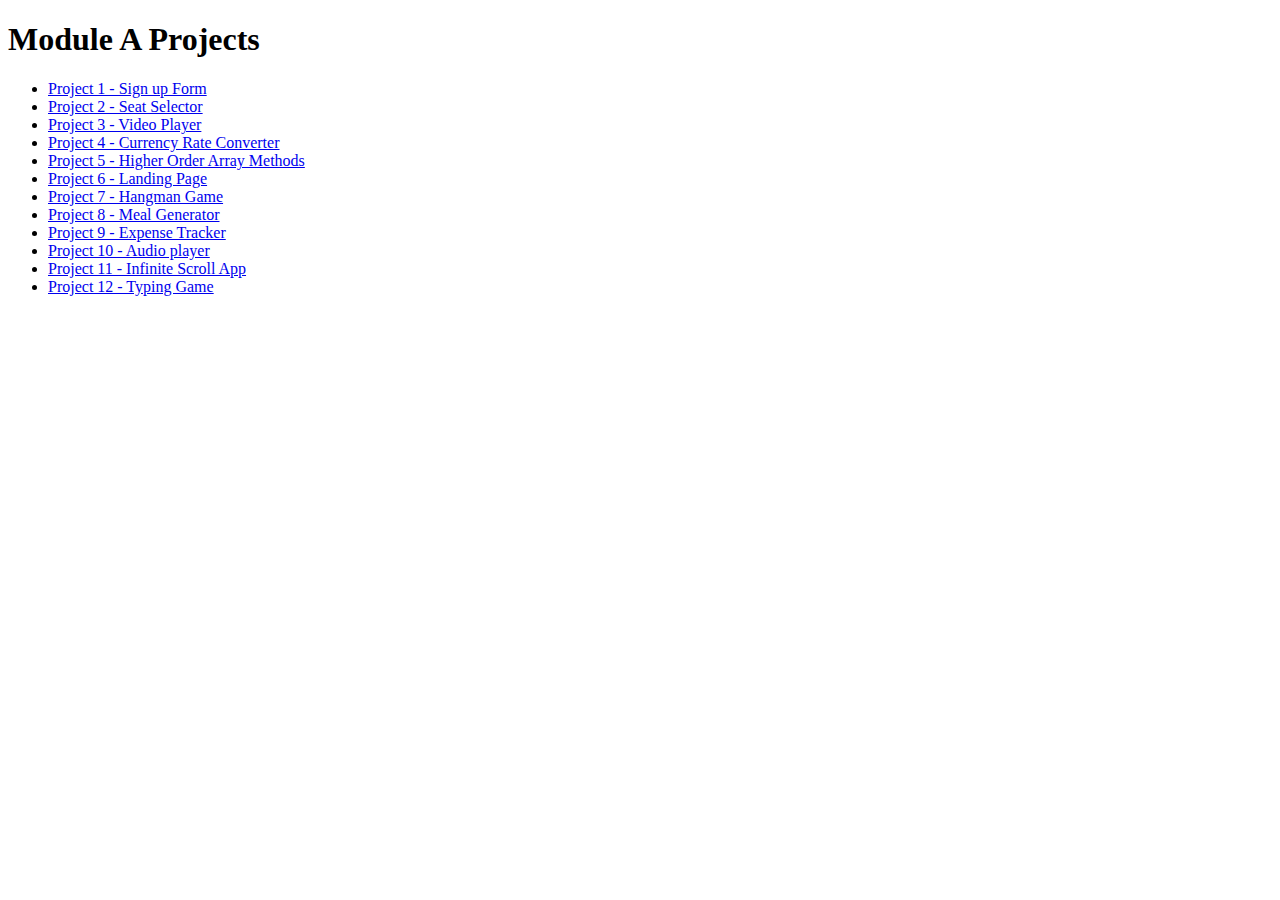
<file: index.html>
<!DOCTYPE html>
<html lang="en">
<head>
    <meta charset="UTF-8">
    <meta http-equiv="X-UA-Compatible" content="IE=edge">
    <meta name="viewport" content="width=device-width, initial-scale=1.0">
    <title>Module A Projects</title>
</head>
<body>
    <div class="main-index">
      <h1>Module A Projects</h1>
        <ul>
            <li><a href="project1/index.html">Project 1 - Sign up Form</a></li>
            <li><a href="project2/index.html">Project 2 - Seat Selector</a></li>
            <li><a href="project3/index.html">Project 3 - Video Player</a></li>
            <li><a href="project4/index.html">Project 4 - Currency Rate Converter</a></li>
            <li><a href="project5/index.html">Project 5 - Higher Order Array Methods</a></li>
            <li><a href="project6/index.html">Project 6 - Landing Page</a></li>
            <li><a href="project7/index.html">Project 7 - Hangman Game</a></li>
            <li><a href="project8/index.html">Project 8 - Meal Generator</a></li>
            <li><a href="project9/index.html">Project 9 - Expense Tracker</a></li>
            <li><a href="project10/index.html">Project 10 - Audio player</a></li>
            <li><a href="project11/index.html">Project 11 - Infinite Scroll App</a></li>
            <li><a href="project12/index.html">Project 12 - Typing Game</a></li>
        </ul>
    </div>
</body>
</html>
</file>
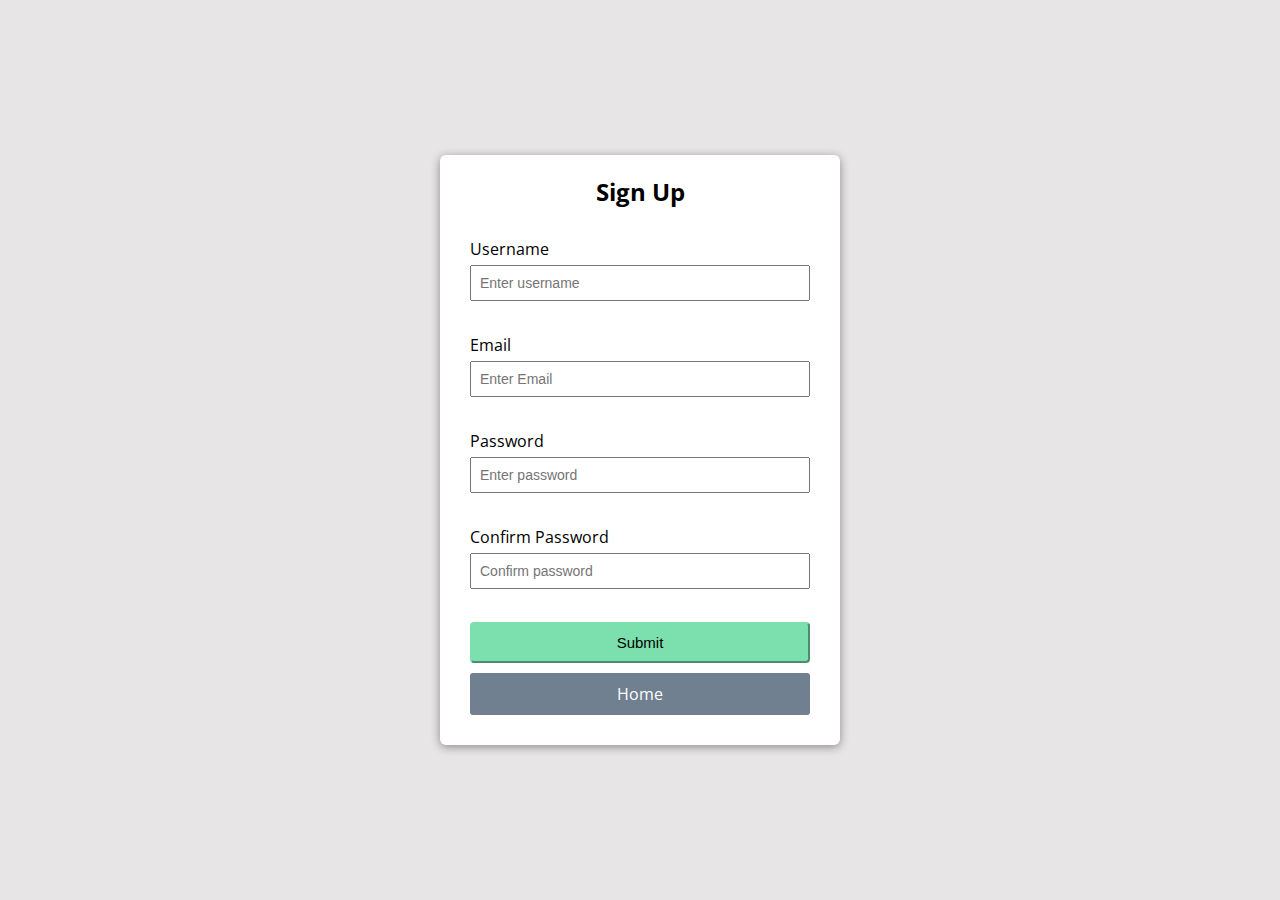
<file: project1/index.html>
<!DOCTYPE html>
<html lang="en">
<head>
    <meta charset="UTF-8">
    <meta http-equiv="X-UA-Compatible" content="IE=edge">
    <meta name="viewport" content="width=device-width, initial-scale=1.0">
    <link rel="stylesheet" href="style.css">
    <title>Sign up Form and Validation</title>
</head>
<body>
    <div class="container">
        <form class="form" id="form">
            <h2>Sign Up</h2>
            <div class="form-control">
                <label for="username">Username</label>
                <input type="text" id="username" placeholder="Enter username">
                <small>Error</small>
            </div>
            <div class="form-control">
                <label for="email">Email</label>
                <input type="text" id="email"placeholder="Enter Email">
                <small>Error</small>
            </div>
            <div class="form-control">
                <label for="password">Password</label>
                <input type="password" id="password" placeholder="Enter password">
                <small>Error</small>
            </div>
            <div class="form-control">
                <label for="password2">Confirm Password</label>
                <input type="password" id="password2" placeholder="Confirm password">
                <small>Error</small>
            </div>
            <button class="button">Submit</button>
            
        </form>
        <a href="../index.html"><div class="homelink">Home</div></a>
    </div>

    <script src="script.js"></script>
</body>
</html>
</file>
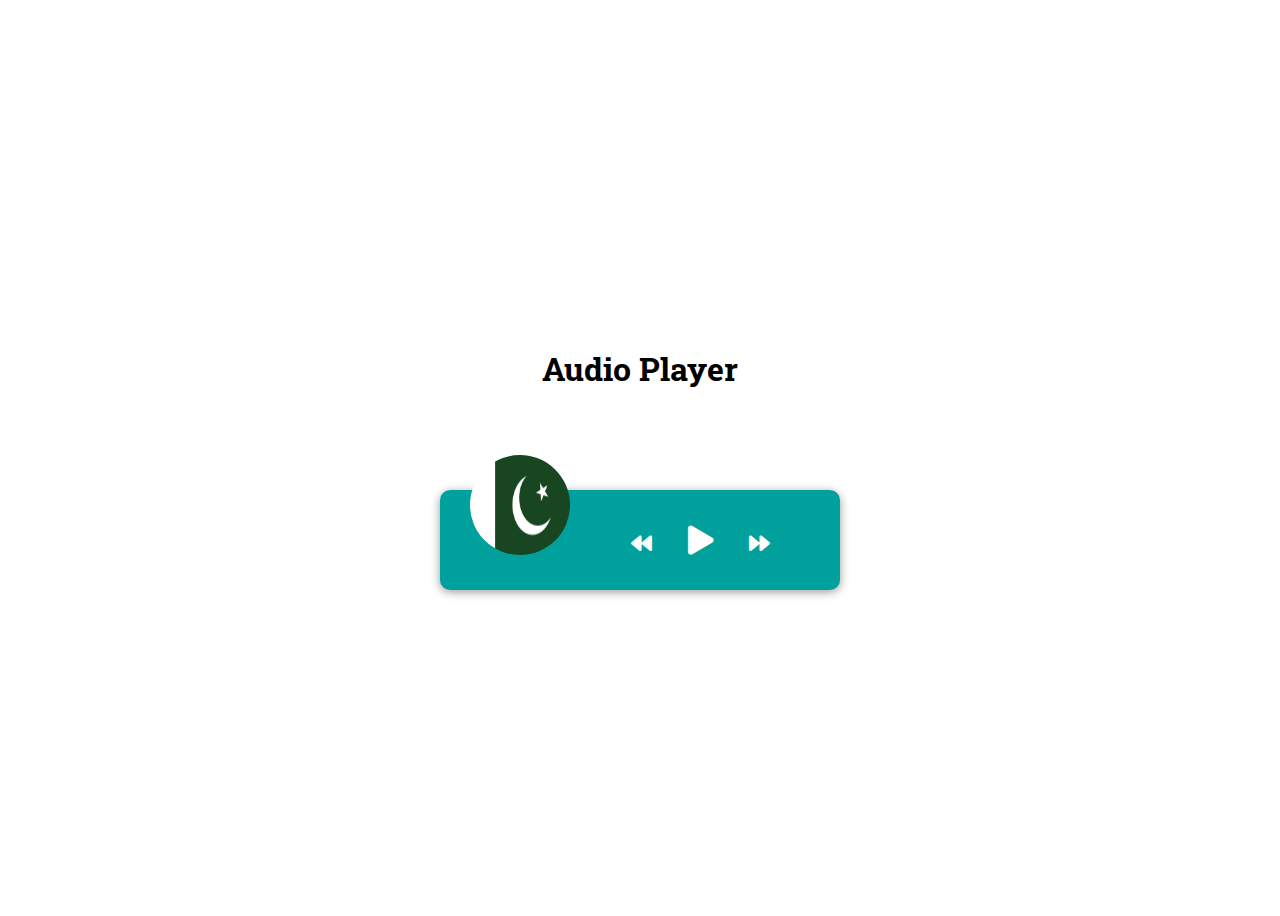
<file: project10/index.html>
<!DOCTYPE html>
<html lang="en">
<head>
    <meta charset="UTF-8">
    <meta http-equiv="X-UA-Compatible" content="IE=edge">
    <meta name="viewport" content="width=device-width, initial-scale=1.0">
    <link rel="stylesheet" href="https://cdnjs.cloudflare.com/ajax/libs/font-awesome/5.15.4/css/all.min.css" integrity="sha512-1ycn6IcaQQ40/MKBW2W4Rhis/DbILU74C1vSrLJxCq57o941Ym01SwNsOMqvEBFlcgUa6xLiPY/NS5R+E6ztJQ==" crossorigin="anonymous" referrerpolicy="no-referrer" />
    <link rel="stylesheet" href="style.css">
    <title>Audio Player</title>
</head>
<body>
    <h1>Audio Player</h1>
    <div class="container" id="container">
        <audio src="music/National Anthem.mp3" id="audio"></audio>
        <img src="images/National Anthem.jpeg" alt="" id="albumart">
        <div class="player" id="player">
            <div class="progressarea">
                <h4 id="tracktitle">National Anthem</h4>
                <div class="progresscontainer" id="progresscontainer">
                    <div class="progressbar" id="progressbar"></div>
                </div>
            </div>
            <div class="buttons">
                <button id="backwardbtn"><i class="fas fa-backward"></i></button>
                <button id="playbtn"><i class="fas fa-play large"></i></button>
                <button id="forwardbtn"><i class="fas fa-forward"></i></button>
            </div>
        </div>
    </div>
    
    <script src="script.js"></script>
</body>
</html>
</file>
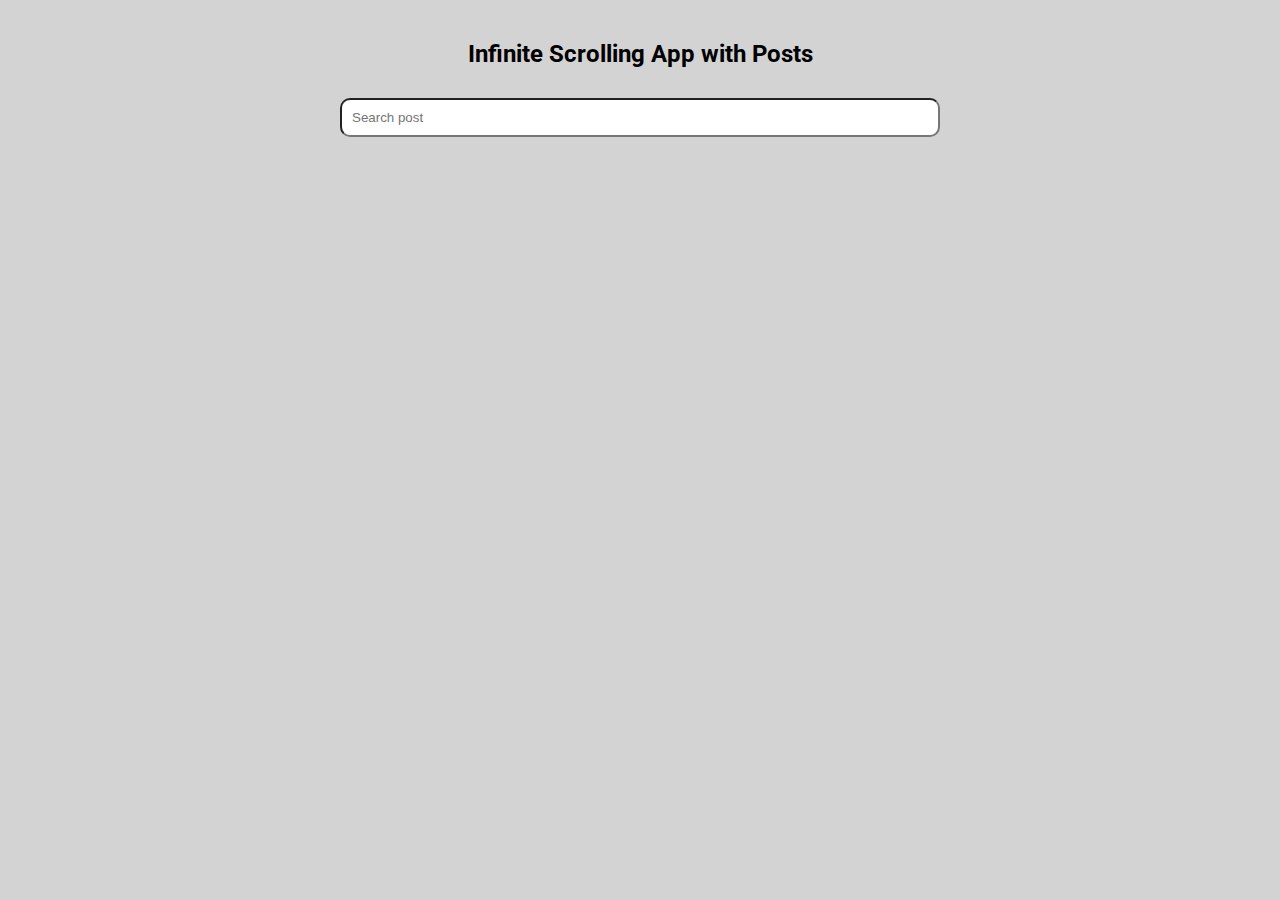
<file: project11/index.html>
<!DOCTYPE html>
<html lang="en">
<head>
    <meta charset="UTF-8">
    <meta http-equiv="X-UA-Compatible" content="IE=edge">
    <meta name="viewport" content="width=device-width, initial-scale=1.0">
    <link rel="stylesheet" href="style.css">
    <title>Infinite Scroll App</title>
</head>
<body>
    <h2>Infinite Scrolling App with Posts</h2>
    <form class="postsearchform">
        <input type="text" id="inputquery" placeholder="Search post">
    </form>
    <div class="posts" id="posts">
        <!-- <div class="postcontainer" id="postcontainer">
            <div class="post">
                <div class="postnumber"><h3>1</h3></div>
                <h3 class="posttitle">Lorem ipsum dolor sit amet.</h3>
                <p class="postcontent">Lorem ipsum, dolor sit amet consectetur adipisicing elit. Nesciunt, velit perspiciatis veritatis exercitationem odio quae. Itaque earum commodi cum eveniet debitis voluptates. A ex quia libero repudiandae illo delectus voluptatem rem culpa, odit eligendi, aut exercitationem dolores! Laborum, eius. Libero sapiente iste optio veritatis corporis praesentium sit minima fugit velit.</p>
            </div>
        </div> -->
    </div>

    <div class="loader" id="loader"></div>
    
    <script src="script.js"></script>
</body>
</html>
</file>
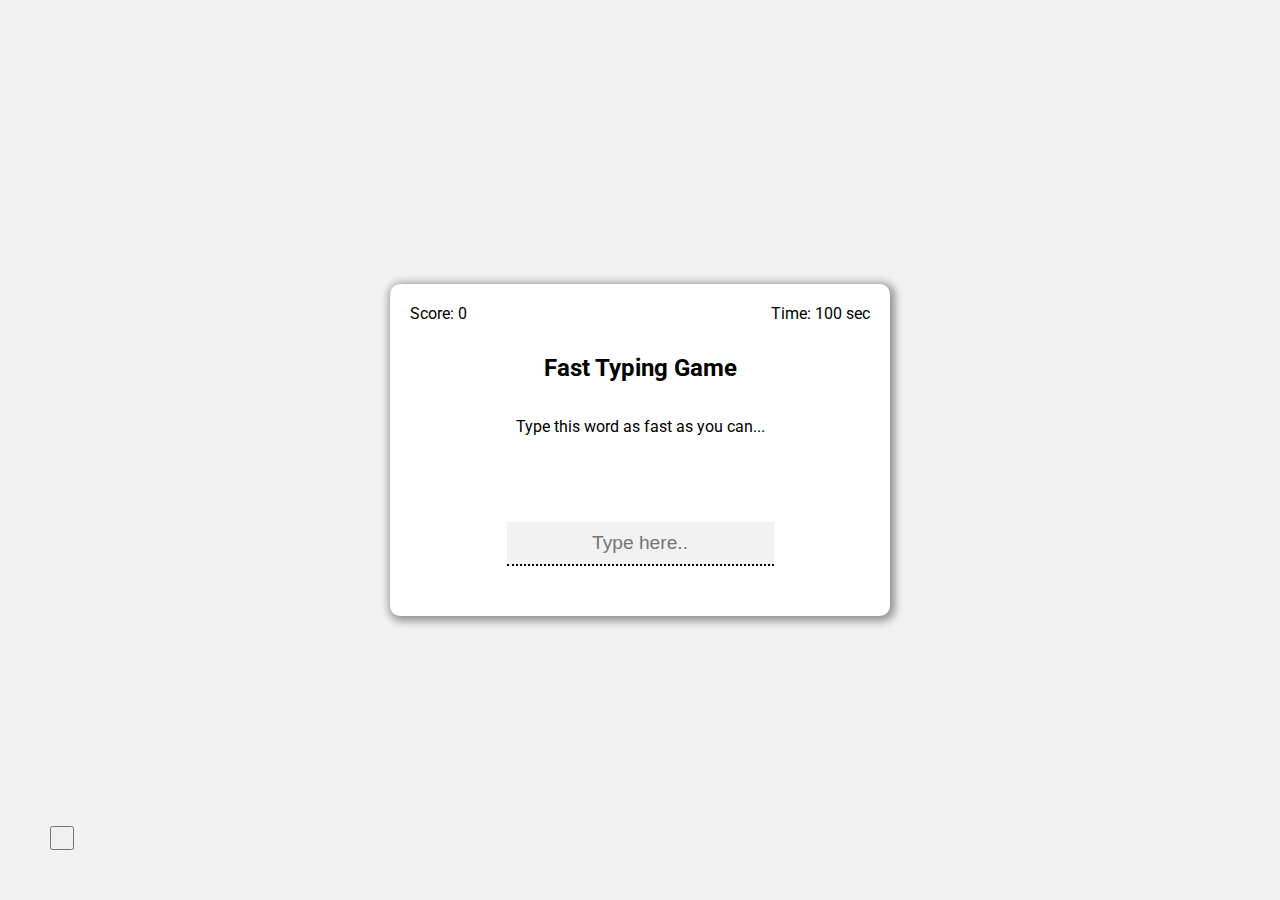
<file: project12/index.html>
<!DOCTYPE html>
<html lang="en">
<head>
    <meta charset="UTF-8">
    <meta http-equiv="X-UA-Compatible" content="IE=edge">
    <meta name="viewport" content="width=device-width, initial-scale=1.0">
    <link rel="stylesheet" href="https://cdnjs.cloudflare.com/ajax/libs/font-awesome/6.0.0-beta2/css/all.min.css" integrity="sha512-YWzhKL2whUzgiheMoBFwW8CKV4qpHQAEuvilg9FAn5VJUDwKZZxkJNuGM4XkWuk94WCrrwslk8yWNGmY1EduTA==" crossorigin="anonymous" referrerpolicy="no-referrer" />
    <link rel="stylesheet" href="style.css">
    <title>Typing Game</title>
</head>
<body>

    <div class="container">
        <div class="score">Score: <span id="score">0</span></div>
        <div class="time">Time: <span id="time">100</span> sec</div>
        <h2>Fast Typing Game</h2>
        <p>Type this word as fast as you can...</p>
        <h1 class="word" id="word"></h1>
        <input type="text" id="userentry" placeholder="Type here..">
    </div>

    <button class="settingsbtn" id="settingsbtn"><i class="fas fa-tools fa-2x"></i></button>


    <div class="settings-form" id="settings-form">
        <form class="settings" id="settings">
            <div class="formcontrol">
                <label for="difficulty">Difficulty</label>
                <select id="difficulty">
                    <option value="Easy">Easy</option>
                    <option value="Medium">Medium</option>
                    <option value="Hard">Hard</option>
                </select>
            </div>
        </form>
    </div>
    
    <script src="script.js"></script>
</body>
</html>
</file>
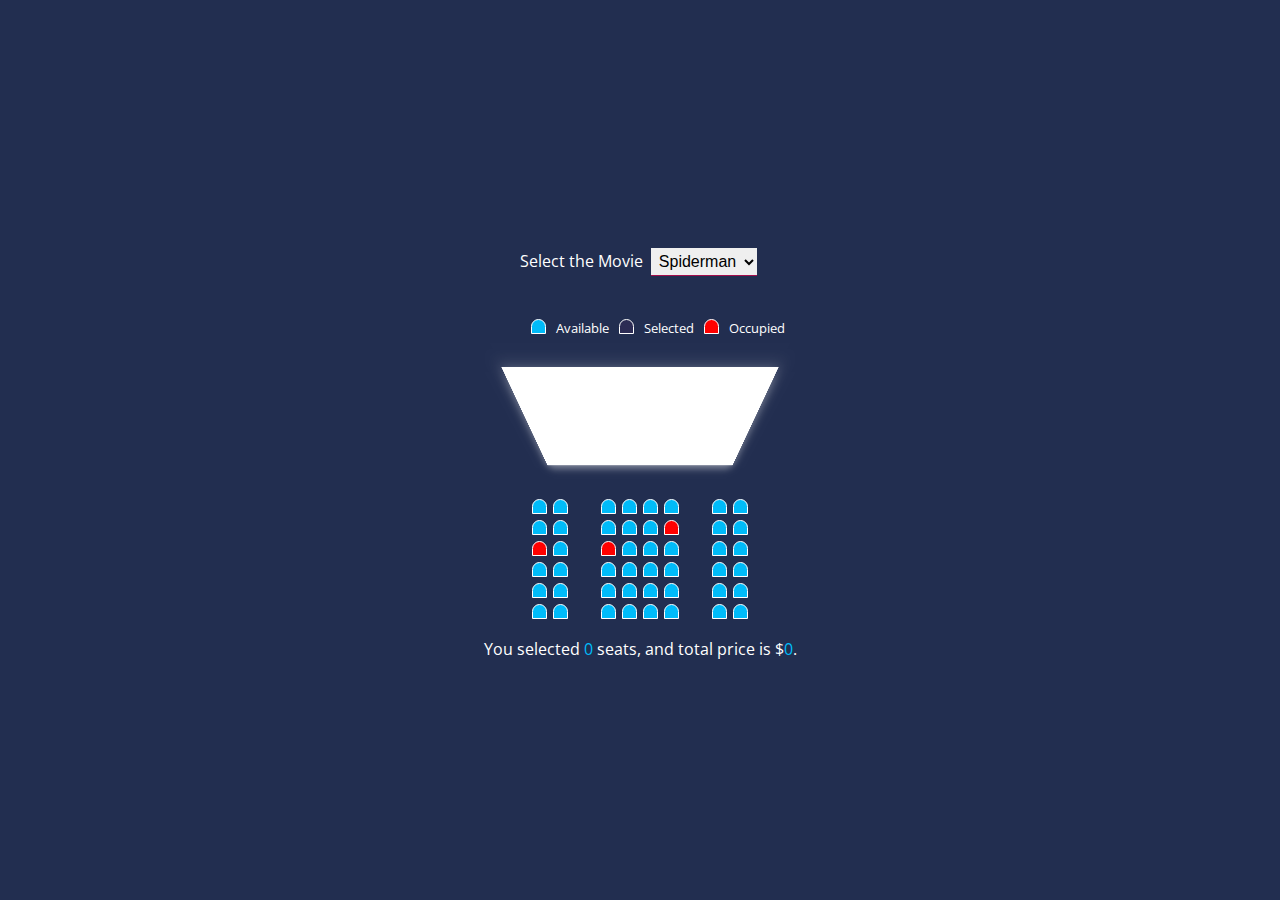
<file: project2/index.html>
<!DOCTYPE html>
<html lang="en">
<head>
    <meta charset="UTF-8">
    <meta http-equiv="X-UA-Compatible" content="IE=edge">
    <meta name="viewport" content="width=device-width, initial-scale=1.0">
    <link rel="stylesheet" href="style.css">
    <title>Seat Selector</title>
</head>
<body>
        <div class="select-container">
            <label for="movieSelection">Select the Movie</label>
            <select name="movie" id="movie">
                <option value="10">Spiderman</option>
                <option value="15">Superman</option>
                <option value="18">Batman</option>
                <option value="21">Avengers</option>
                <option value="25">The Hulk</option>
            </select>
        </div>
        <!-- legend -->
            <ul class="legend">
                <li>
                    <div class="seat"></div>
                    <small>Available</small>
                </li>

                <li>
                    <div class="seat selected"></div>
                    <small>Selected</small>
                </li>

                <li>
                    <div class="seat occupied"></div>
                    <small>Occupied</small>
                </li>
            </ul>
        
        <div class="container">
            <div class="screen"></div>
            <!--row 1-->
                <div class="row">
                    <div class="seat"></div>
                    <div class="seat"></div>
                    <div class="seat"></div>
                    <div class="seat"></div>
                    <div class="seat"></div>
                    <div class="seat"></div>
                    <div class="seat"></div>
                    <div class="seat"></div>
                </div>
            <!--row 2-->
            <div class="row">
                <div class="seat"></div>
                <div class="seat"></div>
                <div class="seat"></div>
                <div class="seat"></div>
                <div class="seat"></div>
                <div class="seat occupied"></div>
                <div class="seat"></div>
                <div class="seat"></div>
            </div>
            <!--row 3-->
            <div class="row">
                <div class="seat occupied"></div>
                <div class="seat"></div>
                <div class="seat occupied"></div>
                <div class="seat"></div>
                <div class="seat"></div>
                <div class="seat"></div>
                <div class="seat"></div>
                <div class="seat"></div>
            </div>
            <!--row 4-->
            <div class="row">
                <div class="seat"></div>
                <div class="seat"></div>
                <div class="seat"></div>
                <div class="seat"></div>
                <div class="seat"></div>
                <div class="seat"></div>
                <div class="seat"></div>
                <div class="seat"></div>
            </div>
            <!--row 5-->
            <div class="row">
                <div class="seat"></div>
                <div class="seat"></div>
                <div class="seat"></div>
                <div class="seat"></div>
                <div class="seat"></div>
                <div class="seat"></div>
                <div class="seat"></div>
                <div class="seat"></div>
            </div>
            <!--row 6-->
            <div class="row">
                <div class="seat"></div>
                <div class="seat"></div>
                <div class="seat"></div>
                <div class="seat"></div>
                <div class="seat"></div>
                <div class="seat"></div>
                <div class="seat"></div>
                <div class="seat"></div>
            </div>
        </div>
        <p class="totals">You selected <span class="count" id="count">0</span> seats, and total price is $<span class="price" id="price">0</span>.</p>
<script src="script.js"></script>
</body>
</html>
</file>
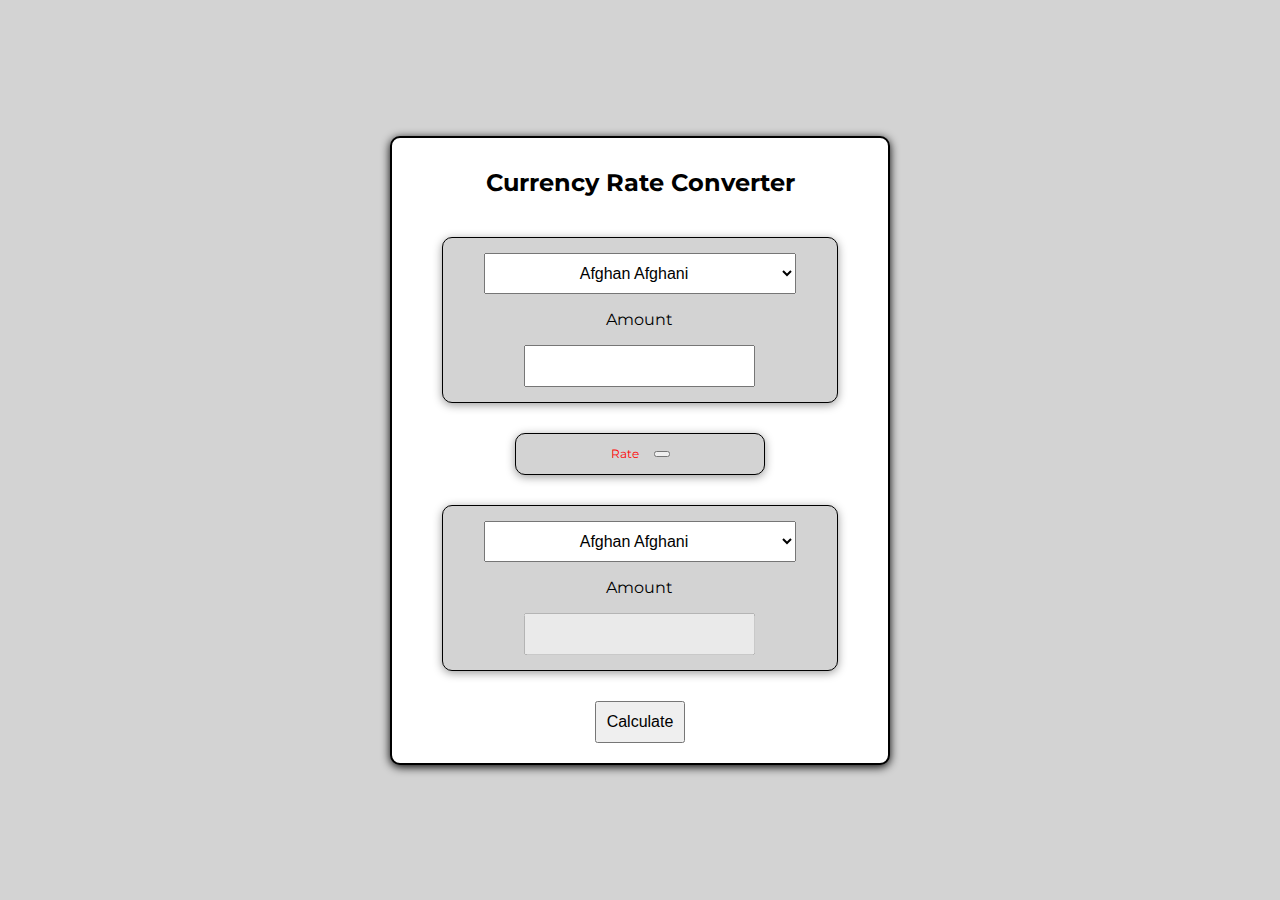
<file: project4/index.html>
<!DOCTYPE html>
<html lang="en">
<head>
    <meta charset="UTF-8">
    <meta http-equiv="X-UA-Compatible" content="IE=edge">
    <meta name="viewport" content="width=device-width, initial-scale=1.0">
    <link rel="stylesheet" href="style.css">
    <link rel="stylesheet" href="https://cdnjs.cloudflare.com/ajax/libs/font-awesome/5.15.3/css/all.min.css" integrity="sha512-iBBXm8fW90+nuLcSKlbmrPcLa0OT92xO1BIsZ+ywDWZCvqsWgccV3gFoRBv0z+8dLJgyAHIhR35VZc2oM/gI1w==" crossorigin="anonymous" referrerpolicy="no-referrer" />
    <title>Currency Rate Converter</title>
</head>
<body>
    <div class="mainContainer">
        <h2>Currency Rate Converter</h2>
        <div class="containerNo">
            

<select id="currencyOneSelect" name="currency">
    <option value="AFA">Afghan Afghani</option>
    <option value="ALL">Albanian Lek</option>
    <option value="DZD">Algerian Dinar</option>
    <option value="AOA">Angolan Kwanza</option>
    <option value="ARS">Argentine Peso</option>
    <option value="AMD">Armenian Dram</option>
    <option value="AWG">Aruban Florin</option>
    <option value="AUD">Australian Dollar</option>
    <option value="AZN">Azerbaijani Manat</option>
    <option value="BSD">Bahamian Dollar</option>
    <option value="BHD">Bahraini Dinar</option>
    <option value="BDT">Bangladeshi Taka</option>
    <option value="BBD">Barbadian Dollar</option>
    <option value="BYR">Belarusian Ruble</option>
    <option value="BEF">Belgian Franc</option>
    <option value="BZD">Belize Dollar</option>
    <option value="BMD">Bermudan Dollar</option>
    <option value="BTN">Bhutanese Ngultrum</option>
    <option value="BTC">Bitcoin</option>
    <option value="BOB">Bolivian Boliviano</option>
    <option value="BAM">Bosnia-Herzegovina Convertible Mark</option>
    <option value="BWP">Botswanan Pula</option>
    <option value="BRL">Brazilian Real</option>
    <option value="GBP">British Pound Sterling</option>
    <option value="BND">Brunei Dollar</option>
    <option value="BGN">Bulgarian Lev</option>
    <option value="BIF">Burundian Franc</option>
    <option value="KHR">Cambodian Riel</option>
    <option value="CAD">Canadian Dollar</option>
    <option value="CVE">Cape Verdean Escudo</option>
    <option value="KYD">Cayman Islands Dollar</option>
    <option value="XOF">CFA Franc BCEAO</option>
    <option value="XAF">CFA Franc BEAC</option>
    <option value="XPF">CFP Franc</option>
    <option value="CLP">Chilean Peso</option>
    <option value="CNY">Chinese Yuan</option>
    <option value="COP">Colombian Peso</option>
    <option value="KMF">Comorian Franc</option>
    <option value="CDF">Congolese Franc</option>
    <option value="CRC">Costa Rican ColÃ³n</option>
    <option value="HRK">Croatian Kuna</option>
    <option value="CUC">Cuban Convertible Peso</option>
    <option value="CZK">Czech Republic Koruna</option>
    <option value="DKK">Danish Krone</option>
    <option value="DJF">Djiboutian Franc</option>
    <option value="DOP">Dominican Peso</option>
    <option value="XCD">East Caribbean Dollar</option>
    <option value="EGP">Egyptian Pound</option>
    <option value="ERN">Eritrean Nakfa</option>
    <option value="EEK">Estonian Kroon</option>
    <option value="ETB">Ethiopian Birr</option>
    <option value="EUR">Euro</option>
    <option value="FKP">Falkland Islands Pound</option>
    <option value="FJD">Fijian Dollar</option>
    <option value="GMD">Gambian Dalasi</option>
    <option value="GEL">Georgian Lari</option>
    <option value="DEM">German Mark</option>
    <option value="GHS">Ghanaian Cedi</option>
    <option value="GIP">Gibraltar Pound</option>
    <option value="GRD">Greek Drachma</option>
    <option value="GTQ">Guatemalan Quetzal</option>
    <option value="GNF">Guinean Franc</option>
    <option value="GYD">Guyanaese Dollar</option>
    <option value="HTG">Haitian Gourde</option>
    <option value="HNL">Honduran Lempira</option>
    <option value="HKD">Hong Kong Dollar</option>
    <option value="HUF">Hungarian Forint</option>
    <option value="ISK">Icelandic KrÃ³na</option>
    <option value="INR">Indian Rupee</option>
    <option value="IDR">Indonesian Rupiah</option>
    <option value="IRR">Iranian Rial</option>
    <option value="IQD">Iraqi Dinar</option>
    <option value="ILS">Israeli New Sheqel</option>
    <option value="ITL">Italian Lira</option>
    <option value="JMD">Jamaican Dollar</option>
    <option value="JPY">Japanese Yen</option>
    <option value="JOD">Jordanian Dinar</option>
    <option value="KZT">Kazakhstani Tenge</option>
    <option value="KES">Kenyan Shilling</option>
    <option value="KWD">Kuwaiti Dinar</option>
    <option value="KGS">Kyrgystani Som</option>
    <option value="LAK">Laotian Kip</option>
    <option value="LVL">Latvian Lats</option>
    <option value="LBP">Lebanese Pound</option>
    <option value="LSL">Lesotho Loti</option>
    <option value="LRD">Liberian Dollar</option>
    <option value="LYD">Libyan Dinar</option>
    <option value="LTL">Lithuanian Litas</option>
    <option value="MOP">Macanese Pataca</option>
    <option value="MKD">Macedonian Denar</option>
    <option value="MGA">Malagasy Ariary</option>
    <option value="MWK">Malawian Kwacha</option>
    <option value="MYR">Malaysian Ringgit</option>
    <option value="MVR">Maldivian Rufiyaa</option>
    <option value="MRO">Mauritanian Ouguiya</option>
    <option value="MUR">Mauritian Rupee</option>
    <option value="MXN">Mexican Peso</option>
    <option value="MDL">Moldovan Leu</option>
    <option value="MNT">Mongolian Tugrik</option>
    <option value="MAD">Moroccan Dirham</option>
    <option value="MZM">Mozambican Metical</option>
    <option value="MMK">Myanmar Kyat</option>
    <option value="NAD">Namibian Dollar</option>
    <option value="NPR">Nepalese Rupee</option>
    <option value="ANG">Netherlands Antillean Guilder</option>
    <option value="TWD">New Taiwan Dollar</option>
    <option value="NZD">New Zealand Dollar</option>
    <option value="NIO">Nicaraguan CÃ³rdoba</option>
    <option value="NGN">Nigerian Naira</option>
    <option value="KPW">North Korean Won</option>
    <option value="NOK">Norwegian Krone</option>
    <option value="OMR">Omani Rial</option>
    <option value="PKR">Pakistani Rupee</option>
    <option value="PAB">Panamanian Balboa</option>
    <option value="PGK">Papua New Guinean Kina</option>
    <option value="PYG">Paraguayan Guarani</option>
    <option value="PEN">Peruvian Nuevo Sol</option>
    <option value="PHP">Philippine Peso</option>
    <option value="PLN">Polish Zloty</option>
    <option value="QAR">Qatari Rial</option>
    <option value="RON">Romanian Leu</option>
    <option value="RUB">Russian Ruble</option>
    <option value="RWF">Rwandan Franc</option>
    <option value="SVC">Salvadoran ColÃ³n</option>
    <option value="WST">Samoan Tala</option>
    <option value="SAR">Saudi Riyal</option>
    <option value="RSD">Serbian Dinar</option>
    <option value="SCR">Seychellois Rupee</option>
    <option value="SLL">Sierra Leonean Leone</option>
    <option value="SGD">Singapore Dollar</option>
    <option value="SKK">Slovak Koruna</option>
    <option value="SBD">Solomon Islands Dollar</option>
    <option value="SOS">Somali Shilling</option>
    <option value="ZAR">South African Rand</option>
    <option value="KRW">South Korean Won</option>
    <option value="XDR">Special Drawing Rights</option>
    <option value="LKR">Sri Lankan Rupee</option>
    <option value="SHP">St. Helena Pound</option>
    <option value="SDG">Sudanese Pound</option>
    <option value="SRD">Surinamese Dollar</option>
    <option value="SZL">Swazi Lilangeni</option>
    <option value="SEK">Swedish Krona</option>
    <option value="CHF">Swiss Franc</option>
    <option value="SYP">Syrian Pound</option>
    <option value="STD">São Tomé and Príncipe Dobra</option>
    <option value="TJS">Tajikistani Somoni</option>
    <option value="TZS">Tanzanian Shilling</option>
    <option value="THB">Thai Baht</option>
    <option value="TOP">Tongan pa'anga</option>
    <option value="TTD">Trinidad & Tobago Dollar</option>
    <option value="TND">Tunisian Dinar</option>
    <option value="TRY">Turkish Lira</option>
    <option value="TMT">Turkmenistani Manat</option>
    <option value="UGX">Ugandan Shilling</option>
    <option value="UAH">Ukrainian Hryvnia</option>
    <option value="AED">United Arab Emirates Dirham</option>
    <option value="UYU">Uruguayan Peso</option>
    <option value="USD">US Dollar</option>
    <option value="UZS">Uzbekistan Som</option>
    <option value="VUV">Vanuatu Vatu</option>
    <option value="VEF">Venezuelan BolÃ­var</option>
    <option value="VND">Vietnamese Dong</option>
    <option value="YER">Yemeni Rial</option>
    <option value="ZMK">Zambian Kwacha</option>
</select>
<p>Amount</p><input type="text" id="amountOne" class="amount">
       </div> 
<div class="icon"><span id="rate">Rate</span>
       <button class="" id="swap"><i class="fa fa-exchange-alt"></i></button></div>
        <div class="containerNo">
            

<select id="currencyTwoSelect" name="currency">
    <option value="AFA">Afghan Afghani</option>
    <option value="ALL">Albanian Lek</option>
    <option value="DZD">Algerian Dinar</option>
    <option value="AOA">Angolan Kwanza</option>
    <option value="ARS">Argentine Peso</option>
    <option value="AMD">Armenian Dram</option>
    <option value="AWG">Aruban Florin</option>
    <option value="AUD">Australian Dollar</option>
    <option value="AZN">Azerbaijani Manat</option>
    <option value="BSD">Bahamian Dollar</option>
    <option value="BHD">Bahraini Dinar</option>
    <option value="BDT">Bangladeshi Taka</option>
    <option value="BBD">Barbadian Dollar</option>
    <option value="BYR">Belarusian Ruble</option>
    <option value="BEF">Belgian Franc</option>
    <option value="BZD">Belize Dollar</option>
    <option value="BMD">Bermudan Dollar</option>
    <option value="BTN">Bhutanese Ngultrum</option>
    <option value="BTC">Bitcoin</option>
    <option value="BOB">Bolivian Boliviano</option>
    <option value="BAM">Bosnia-Herzegovina Convertible Mark</option>
    <option value="BWP">Botswanan Pula</option>
    <option value="BRL">Brazilian Real</option>
    <option value="GBP">British Pound Sterling</option>
    <option value="BND">Brunei Dollar</option>
    <option value="BGN">Bulgarian Lev</option>
    <option value="BIF">Burundian Franc</option>
    <option value="KHR">Cambodian Riel</option>
    <option value="CAD">Canadian Dollar</option>
    <option value="CVE">Cape Verdean Escudo</option>
    <option value="KYD">Cayman Islands Dollar</option>
    <option value="XOF">CFA Franc BCEAO</option>
    <option value="XAF">CFA Franc BEAC</option>
    <option value="XPF">CFP Franc</option>
    <option value="CLP">Chilean Peso</option>
    <option value="CNY">Chinese Yuan</option>
    <option value="COP">Colombian Peso</option>
    <option value="KMF">Comorian Franc</option>
    <option value="CDF">Congolese Franc</option>
    <option value="CRC">Costa Rican ColÃ³n</option>
    <option value="HRK">Croatian Kuna</option>
    <option value="CUC">Cuban Convertible Peso</option>
    <option value="CZK">Czech Republic Koruna</option>
    <option value="DKK">Danish Krone</option>
    <option value="DJF">Djiboutian Franc</option>
    <option value="DOP">Dominican Peso</option>
    <option value="XCD">East Caribbean Dollar</option>
    <option value="EGP">Egyptian Pound</option>
    <option value="ERN">Eritrean Nakfa</option>
    <option value="EEK">Estonian Kroon</option>
    <option value="ETB">Ethiopian Birr</option>
    <option value="EUR">Euro</option>
    <option value="FKP">Falkland Islands Pound</option>
    <option value="FJD">Fijian Dollar</option>
    <option value="GMD">Gambian Dalasi</option>
    <option value="GEL">Georgian Lari</option>
    <option value="DEM">German Mark</option>
    <option value="GHS">Ghanaian Cedi</option>
    <option value="GIP">Gibraltar Pound</option>
    <option value="GRD">Greek Drachma</option>
    <option value="GTQ">Guatemalan Quetzal</option>
    <option value="GNF">Guinean Franc</option>
    <option value="GYD">Guyanaese Dollar</option>
    <option value="HTG">Haitian Gourde</option>
    <option value="HNL">Honduran Lempira</option>
    <option value="HKD">Hong Kong Dollar</option>
    <option value="HUF">Hungarian Forint</option>
    <option value="ISK">Icelandic KrÃ³na</option>
    <option value="INR">Indian Rupee</option>
    <option value="IDR">Indonesian Rupiah</option>
    <option value="IRR">Iranian Rial</option>
    <option value="IQD">Iraqi Dinar</option>
    <option value="ILS">Israeli New Sheqel</option>
    <option value="ITL">Italian Lira</option>
    <option value="JMD">Jamaican Dollar</option>
    <option value="JPY">Japanese Yen</option>
    <option value="JOD">Jordanian Dinar</option>
    <option value="KZT">Kazakhstani Tenge</option>
    <option value="KES">Kenyan Shilling</option>
    <option value="KWD">Kuwaiti Dinar</option>
    <option value="KGS">Kyrgystani Som</option>
    <option value="LAK">Laotian Kip</option>
    <option value="LVL">Latvian Lats</option>
    <option value="LBP">Lebanese Pound</option>
    <option value="LSL">Lesotho Loti</option>
    <option value="LRD">Liberian Dollar</option>
    <option value="LYD">Libyan Dinar</option>
    <option value="LTL">Lithuanian Litas</option>
    <option value="MOP">Macanese Pataca</option>
    <option value="MKD">Macedonian Denar</option>
    <option value="MGA">Malagasy Ariary</option>
    <option value="MWK">Malawian Kwacha</option>
    <option value="MYR">Malaysian Ringgit</option>
    <option value="MVR">Maldivian Rufiyaa</option>
    <option value="MRO">Mauritanian Ouguiya</option>
    <option value="MUR">Mauritian Rupee</option>
    <option value="MXN">Mexican Peso</option>
    <option value="MDL">Moldovan Leu</option>
    <option value="MNT">Mongolian Tugrik</option>
    <option value="MAD">Moroccan Dirham</option>
    <option value="MZM">Mozambican Metical</option>
    <option value="MMK">Myanmar Kyat</option>
    <option value="NAD">Namibian Dollar</option>
    <option value="NPR">Nepalese Rupee</option>
    <option value="ANG">Netherlands Antillean Guilder</option>
    <option value="TWD">New Taiwan Dollar</option>
    <option value="NZD">New Zealand Dollar</option>
    <option value="NIO">Nicaraguan CÃ³rdoba</option>
    <option value="NGN">Nigerian Naira</option>
    <option value="KPW">North Korean Won</option>
    <option value="NOK">Norwegian Krone</option>
    <option value="OMR">Omani Rial</option>
    <option value="PKR">Pakistani Rupee</option>
    <option value="PAB">Panamanian Balboa</option>
    <option value="PGK">Papua New Guinean Kina</option>
    <option value="PYG">Paraguayan Guarani</option>
    <option value="PEN">Peruvian Nuevo Sol</option>
    <option value="PHP">Philippine Peso</option>
    <option value="PLN">Polish Zloty</option>
    <option value="QAR">Qatari Rial</option>
    <option value="RON">Romanian Leu</option>
    <option value="RUB">Russian Ruble</option>
    <option value="RWF">Rwandan Franc</option>
    <option value="SVC">Salvadoran ColÃ³n</option>
    <option value="WST">Samoan Tala</option>
    <option value="SAR">Saudi Riyal</option>
    <option value="RSD">Serbian Dinar</option>
    <option value="SCR">Seychellois Rupee</option>
    <option value="SLL">Sierra Leonean Leone</option>
    <option value="SGD">Singapore Dollar</option>
    <option value="SKK">Slovak Koruna</option>
    <option value="SBD">Solomon Islands Dollar</option>
    <option value="SOS">Somali Shilling</option>
    <option value="ZAR">South African Rand</option>
    <option value="KRW">South Korean Won</option>
    <option value="XDR">Special Drawing Rights</option>
    <option value="LKR">Sri Lankan Rupee</option>
    <option value="SHP">St. Helena Pound</option>
    <option value="SDG">Sudanese Pound</option>
    <option value="SRD">Surinamese Dollar</option>
    <option value="SZL">Swazi Lilangeni</option>
    <option value="SEK">Swedish Krona</option>
    <option value="CHF">Swiss Franc</option>
    <option value="SYP">Syrian Pound</option>
    <option value="STD">São Tomé and Príncipe Dobra</option>
    <option value="TJS">Tajikistani Somoni</option>
    <option value="TZS">Tanzanian Shilling</option>
    <option value="THB">Thai Baht</option>
    <option value="TOP">Tongan pa'anga</option>
    <option value="TTD">Trinidad & Tobago Dollar</option>
    <option value="TND">Tunisian Dinar</option>
    <option value="TRY">Turkish Lira</option>
    <option value="TMT">Turkmenistani Manat</option>
    <option value="UGX">Ugandan Shilling</option>
    <option value="UAH">Ukrainian Hryvnia</option>
    <option value="AED">United Arab Emirates Dirham</option>
    <option value="UYU">Uruguayan Peso</option>
    <option value="USD">US Dollar</option>
    <option value="UZS">Uzbekistan Som</option>
    <option value="VUV">Vanuatu Vatu</option>
    <option value="VEF">Venezuelan BolÃ­var</option>
    <option value="VND">Vietnamese Dong</option>
    <option value="YER">Yemeni Rial</option>
    <option value="ZMK">Zambian Kwacha</option>
</select>
<p>Amount</p><input disabled type="text" id="amountTwo" class="amount">
    </div>
    <button id="start" class="start">Calculate</button>

    <script src="script.js"></script>
</body>
</html>
</file>
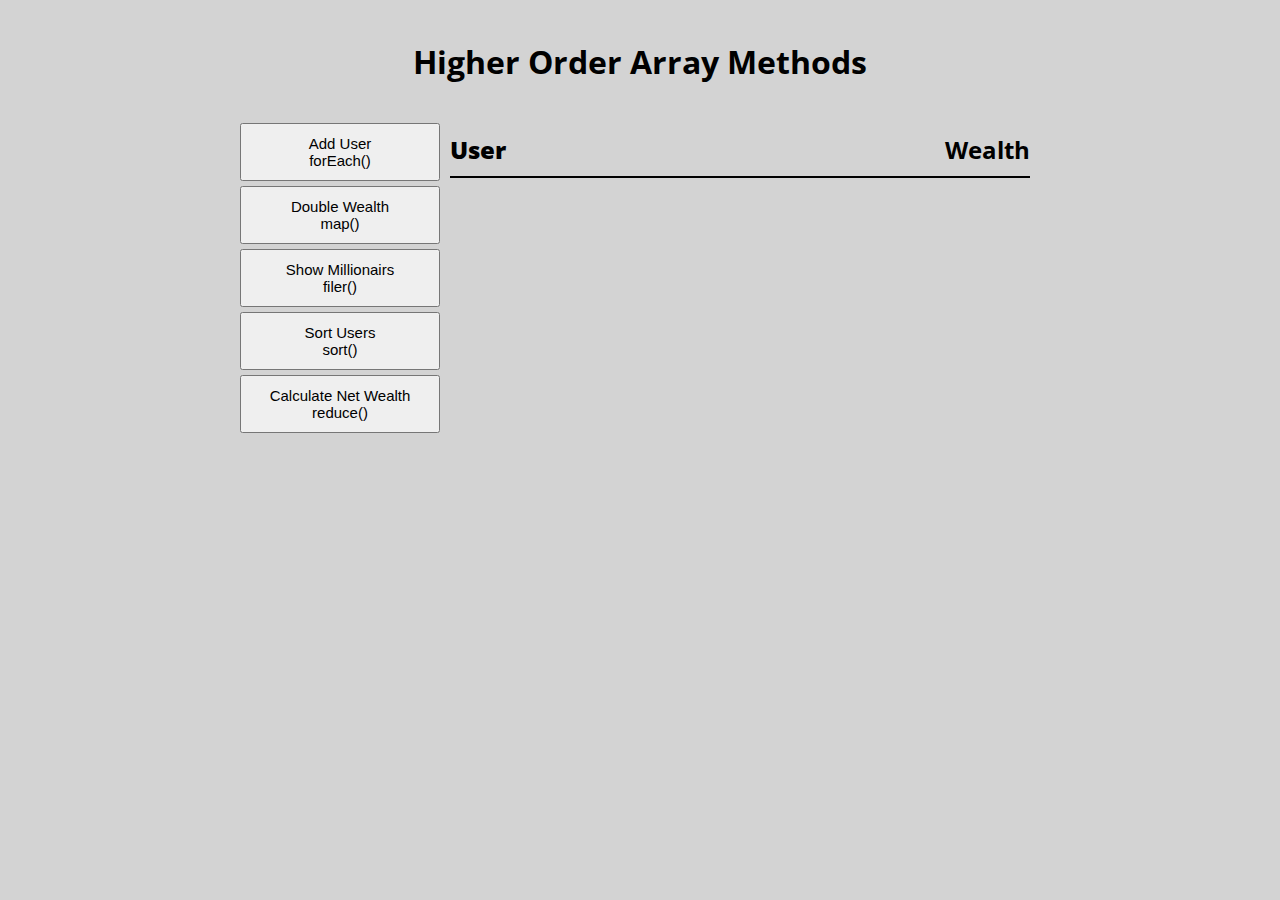
<file: project5/index.html>
<!DOCTYPE html>
<html lang="en">
<head>
    <meta charset="UTF-8">
    <meta http-equiv="X-UA-Compatible" content="IE=edge">
    <meta name="viewport" content="width=device-width, initial-scale=1.0">
    <link rel="stylesheet" href="style.css">
    <title>Higher Order Array Methods</title>
</head>
<body>
    <h1>Higher Order Array Methods</h1>
    <div class="container" id="container">
        <aside>
            <button class="addUser" id="addUser">Add User<br />forEach()</button>
            <button class="doubleWealth" id="doubleWealth">Double Wealth<br />map()</button>
            <button class="showMillionairs" id="showMillionairs">Show Millionairs<br />filer()</button>
            <button class="sortUsers" id="sortUsers">Sort Users<br />sort()</button>
            <button class="calculateNetWealth" id="calculateNetWealth">Calculate Net Wealth<br />reduce()</button>
        </aside>
        <main id="main">
            <h2><strong>User</strong>Wealth</h2>
        </main>
    </div>

    <script src="script.js"></script>
</body>
</html>
</file>
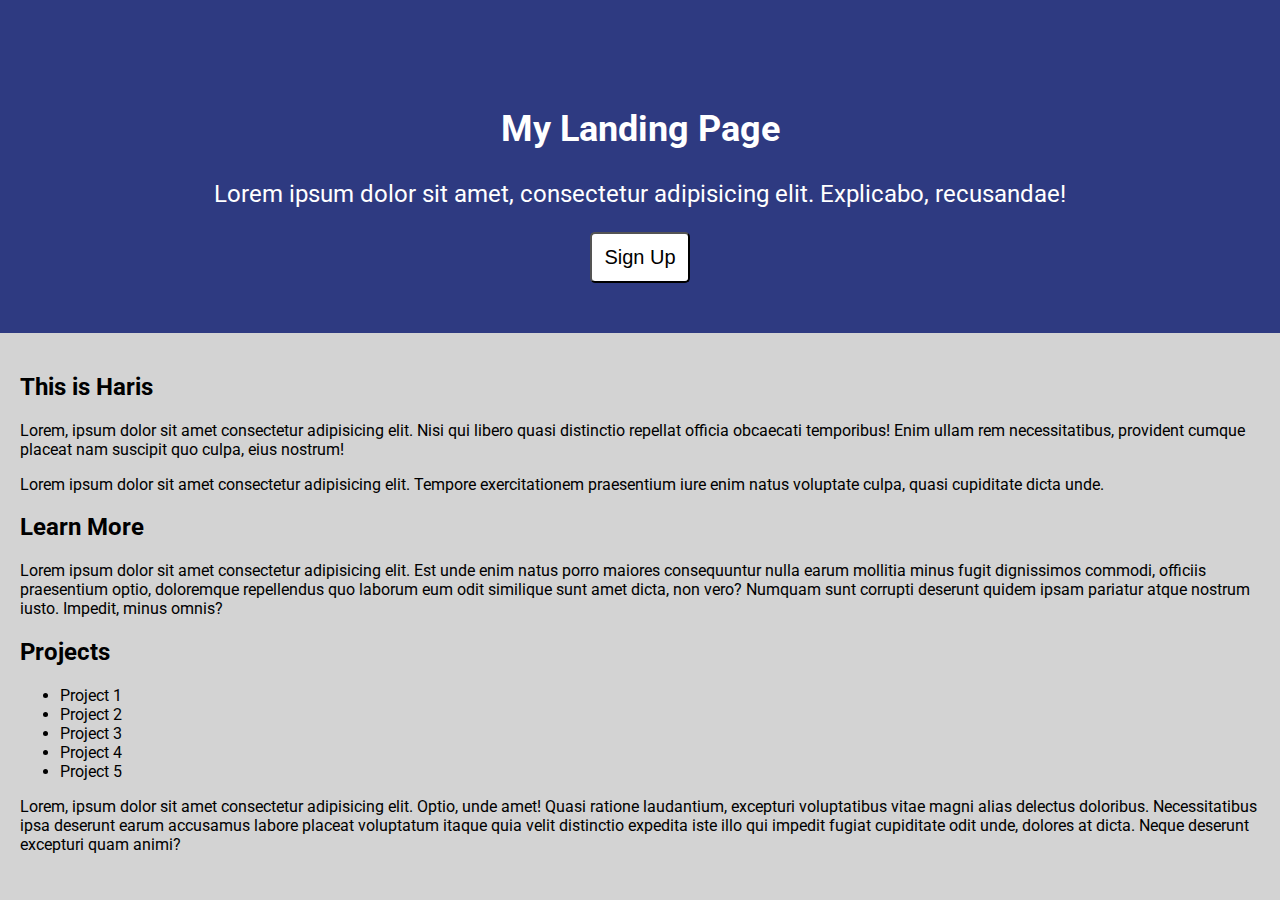
<file: project6/index.html>
<!DOCTYPE html>
<html lang="en">
<head>
    <meta charset="UTF-8">
    <meta http-equiv="X-UA-Compatible" content="IE=edge">
    <meta name="viewport" content="width=device-width, initial-scale=1.0">
    <link rel="stylesheet" href="https://cdnjs.cloudflare.com/ajax/libs/font-awesome/5.15.3/css/all.min.css" integrity="sha512-iBBXm8fW90+nuLcSKlbmrPcLa0OT92xO1BIsZ+ywDWZCvqsWgccV3gFoRBv0z+8dLJgyAHIhR35VZc2oM/gI1w==" crossorigin="anonymous" referrerpolicy="no-referrer" />
    <link rel="stylesheet" href="style.css">
    <title>Landing Page</title>
</head>
<body>
    <!-- Left Navigation -->
    <nav id="nav">
        <div class="logo">
            <img src="nature-logo.png" alt="user">
        </div>
        <ul>
            <li><a href="#">Home</a></li>
            <li><a href="#">Portfolio</a></li>
            <li><a href="#">Blog</a></li>
            <li><a href="#">Contact</a></li>
        </ul>
    </nav>

    <!-- Header -->
    <header class="header">
        <button id="nav-btn" class="nav-btn">
            <i class="fa fa-bars fa-2x"></i>
        </button>
        <h2>My Landing Page</h2>
        <p>Lorem ipsum dolor sit amet, consectetur adipisicing elit. Explicabo, recusandae!</p>
        <button class="cta-btn" id="cta-btn">Sign Up</button>
    </header>

    <!-- Main content -->
    <main class="main">
    <h2>This is Haris</h2>
        <p>Lorem, ipsum dolor sit amet consectetur adipisicing elit. Nisi qui libero quasi distinctio repellat officia obcaecati temporibus! Enim ullam rem necessitatibus, provident cumque placeat nam suscipit quo culpa, eius nostrum!</p>
        <p>Lorem ipsum dolor sit amet consectetur adipisicing elit. Tempore exercitationem praesentium iure enim natus voluptate culpa, quasi cupiditate dicta unde.</p>

        <h2>Learn More</h2>
        <p>Lorem ipsum dolor sit amet consectetur adipisicing elit. Est unde enim natus porro maiores consequuntur nulla earum mollitia minus fugit dignissimos commodi, officiis praesentium optio, doloremque repellendus quo laborum eum odit similique sunt amet dicta, non vero? Numquam sunt corrupti deserunt quidem ipsam pariatur atque nostrum iusto. Impedit, minus omnis?</p>

        <h2>Projects</h2>
        <ul>
            <li>Project 1</li>
            <li>Project 2</li>
            <li>Project 3</li>
            <li>Project 4</li>
            <li>Project 5</li>
        </ul>
        <p>Lorem, ipsum dolor sit amet consectetur adipisicing elit. Optio, unde amet! Quasi ratione laudantium, excepturi voluptatibus vitae magni alias delectus doloribus. Necessitatibus ipsa deserunt earum accusamus labore placeat voluptatum itaque quia velit distinctio expedita iste illo qui impedit fugiat cupiditate odit unde, dolores at dicta. Neque deserunt excepturi quam animi?</p>
    </main>
    <!-- modal window -->
    <div class="modal-container" id="modal-container">
        <div class="modal">
            <button id="close-button" class="close-button">
                <i class="fa fa-times"></i>
            </button>
            <h3 class="modal-title">Sign Up</h3>
            <form class="form" id="modal-form">
                <div>
                    <label for="">Name</label>
                    <input type="text" name="" id="">
                </div>
                <div>
                    <label for="">Email Address</label>
                    <input type="text" name="" id="">
                </div>
                <div>
                    <label for="">Password</label>
                    <input type="password" name="" id="">
                </div>
                <div>
                    <label for="">Confirm Password</label>
                    <input type="password" name="" id="">
                </div>
                <button>Submit</button>
            </form>
        </div>
    </div>
    <script src="script.js"></script>
</body>
</html>
</file>
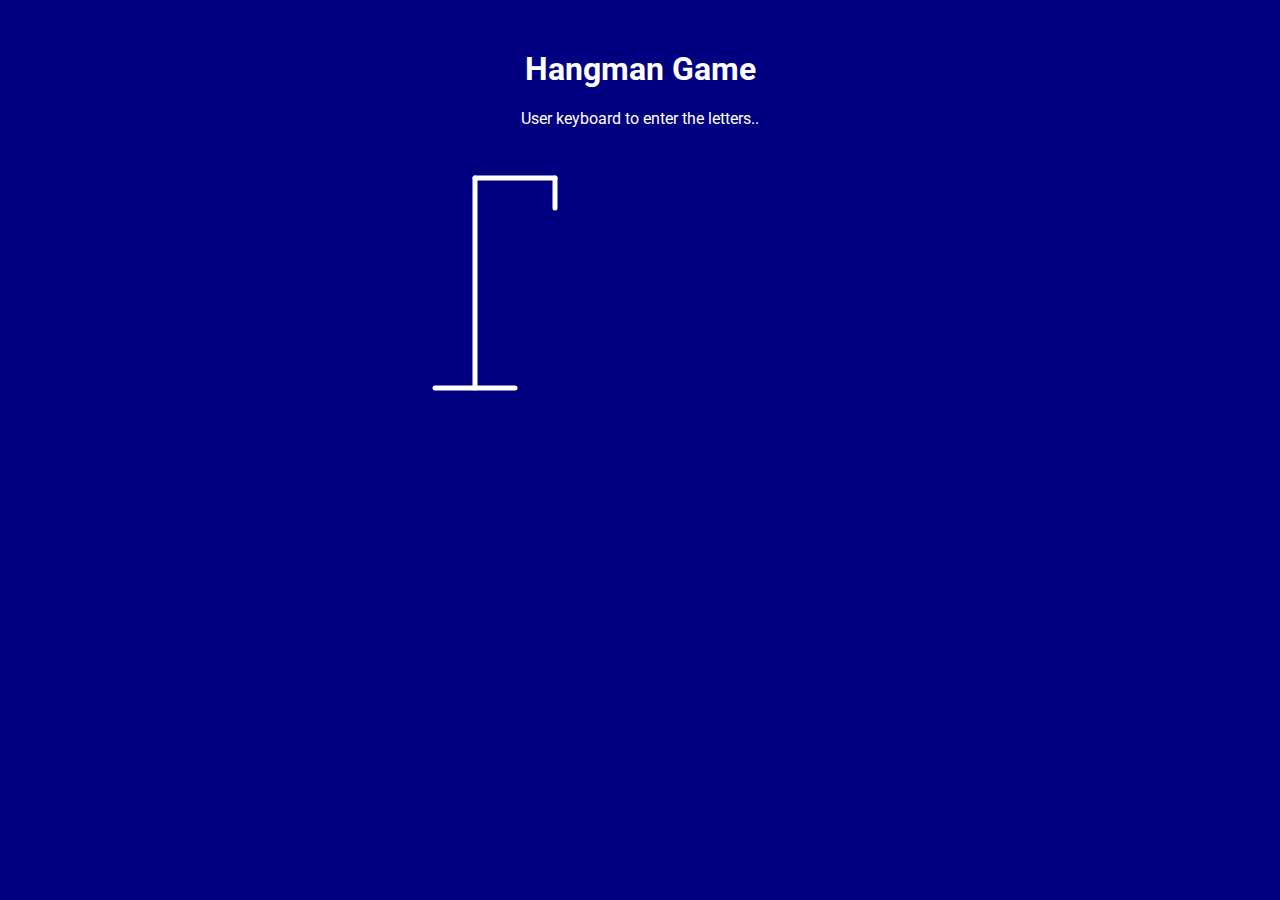
<file: project7/index.html>
<!DOCTYPE html>
<html lang="en">
<head>
    <meta charset="UTF-8">
    <meta http-equiv="X-UA-Compatible" content="IE=edge">
    <meta name="viewport" content="width=device-width, initial-scale=1.0">
    <link rel="stylesheet" href="style.css">
    <title>Hangman Game</title>
</head>
<body>
    <h1 class="title">Hangman Game</h1>
    <p class="instructions">User keyboard to enter the letters..</p>

    <div class="container">
        <!-- Hangman -->
        <svg class="hangman-container" height="250" width="200">
            <line x1="60" y1="20" x2="140" y2="20" />
            <line x1="140" y1="20" x2="140" y2="50" />
            <line x1="60" y1="20" x2="60" y2="230" />
            <line x1="20" y1="230" x2="100" y2="230" />
            <circle cx="140" cy="70" r="20" class="hangman-part" />
            <line x1="140" y1="90" x2="140" y2="150" class="hangman-part" />
            <line x1="140" y1="90" x2="110" y2="150" class="hangman-part" />
            <line x1="140" y1="90" x2="170" y2="150" class="hangman-part" />
            <line x1="140" y1="150" x2="110" y2="190" class="hangman-part" />
            <line x1="140" y1="150" x2="170" y2="190" class="hangman-part" />
        </svg>
        <div class="incorrectLetters" id="incorrectLetters">
            <!-- <p>Incorrect Letters</p> -->
        </div>
        <div class="correctLetters" id="correctLetters">
            <!-- <div class="letter">h</div>
            <div class="letter">a</div>
            <div class="letter">r</div>
            <div class="letter">i</div>
            <div class="letter">s</div> -->
        </div>
    </div>
    <div class="notification" id="notification">
        <p>You've already entered this letter</p>
    </div>
    <div class="modalcontainer" id="modalcontainer">
        <div class="modal" id="modal">
            <h2 id="modal-Message">You Won</h2>
            <button id="playBtn">Play Again</button>
        </div>
    </div>
    <script src="script.js"></script>
</body>
</html>
</file>
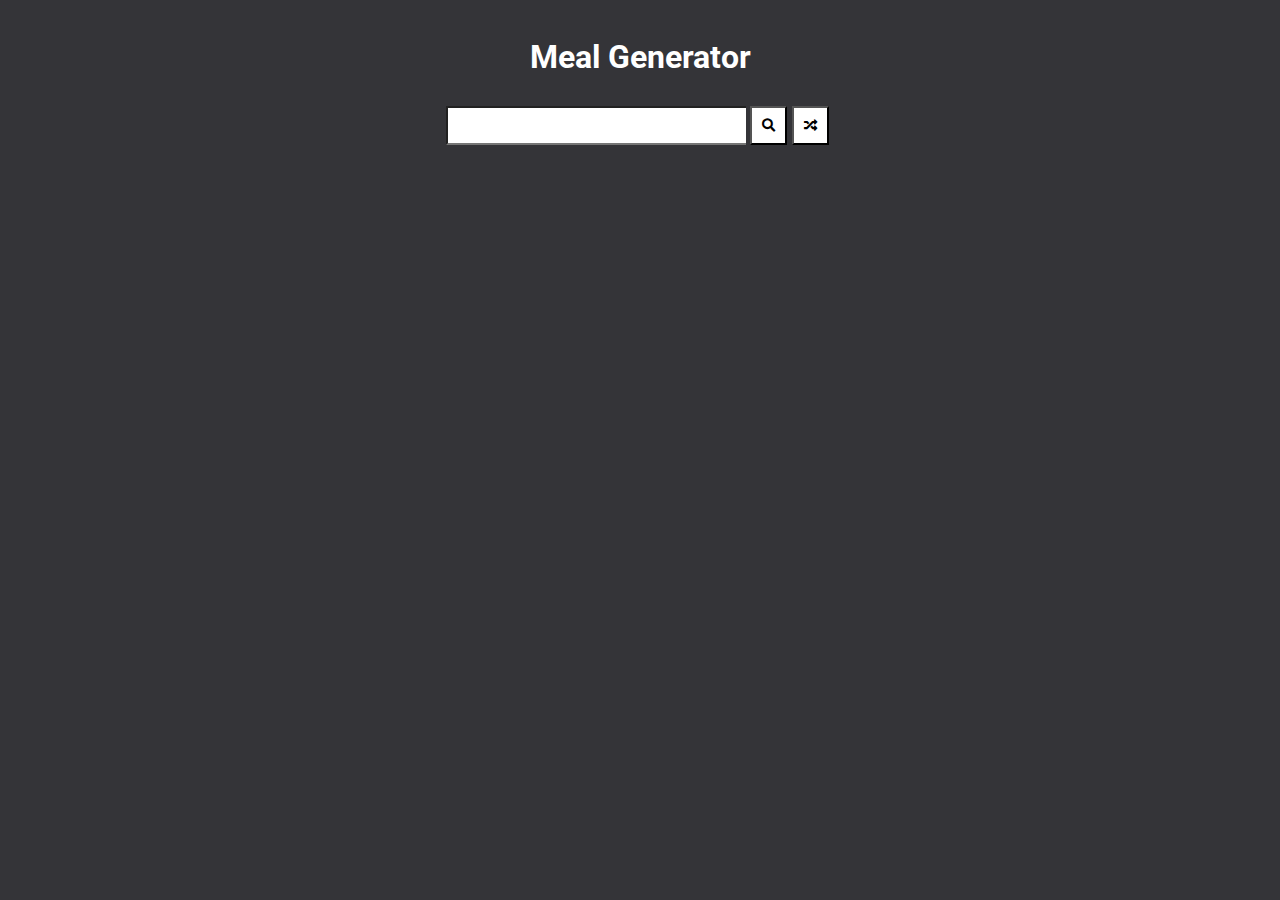
<file: project8/index.html>
<!DOCTYPE html>
<html lang="en">
<head>
    <meta charset="UTF-8">
    <meta http-equiv="X-UA-Compatible" content="IE=edge">
    <meta name="viewport" content="width=device-width, initial-scale=1.0">
    <link rel="stylesheet" href="style.css">
    <link rel="stylesheet" href="https://cdnjs.cloudflare.com/ajax/libs/font-awesome/5.15.4/css/all.min.css" integrity="sha512-1ycn6IcaQQ40/MKBW2W4Rhis/DbILU74C1vSrLJxCq57o941Ym01SwNsOMqvEBFlcgUa6xLiPY/NS5R+E6ztJQ==" crossorigin="anonymous" referrerpolicy="no-referrer" />
    <title>Meal Generator</title>
</head>
<body>
    <div class="container">
        <h1>Meal Generator</h1>
        <div class="form-container">
            <form class="form" id="submit">
                <div class="formData">
                    <input type="text" id="searchtext">
                    <button>
                        <i class="fas fa-search"></i>
                    </button>
                </div>
            </form>
            <button>
                <i class="fas fa-random" id="random"></i>
            </button>
        </div>

        <div id="results-heading"></div>

        <div class="meals" id="meals-element"></div>

        <div class="selectedmeal" id="selected-meal-info"></div>

    </div>

    <script src="script.js"></script>
</body>
</html>
</file>
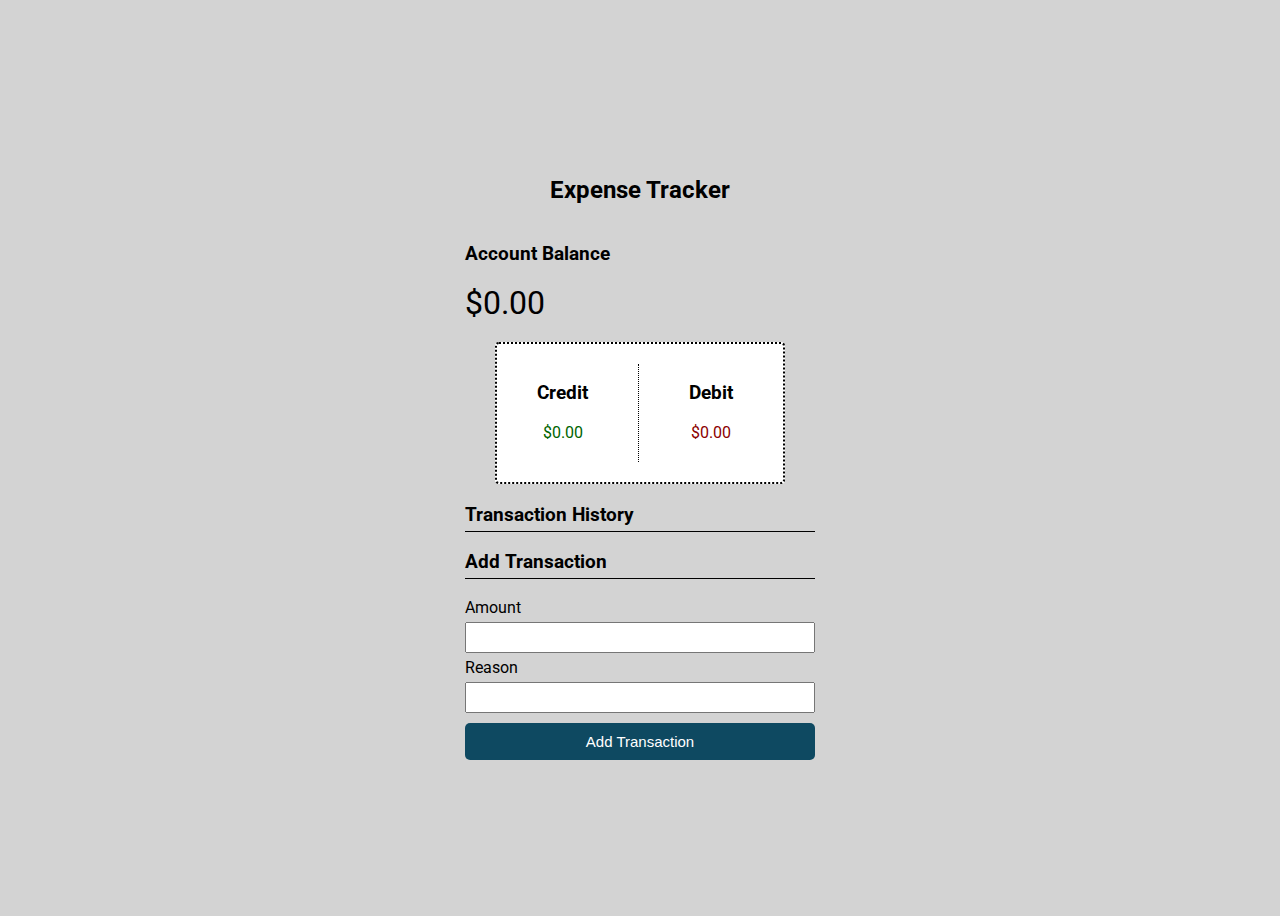
<file: project9/index.html>
<!DOCTYPE html>
<html lang="en">
<head>
    <meta charset="UTF-8">
    <meta http-equiv="X-UA-Compatible" content="IE=edge">
    <meta name="viewport" content="width=device-width, initial-scale=1.0">
    <link rel="stylesheet" href="style.css">
    <title>Expense Tracker</title>
</head>
<body>
    <h2>Expense Tracker</h2>
    <div class="container">
        <div class="totalbalance">
            <h3>Account Balance</h3>
            <span class="balance" id="totalbalance">$0.00</span>
        </div>
        <div class="creditdebitsection">
            <div class="credit-section">
                <h3>Credit</h3>
                <span class="credit" id="credit">$0.00</span>
            </div>
            <div class="debit-section">
                <h3>Debit</h3>
                <span class="debit" id="debit">$0.00</span>
            </div>
        </div>
        <div class="history">
            <h3>Transaction History</h3>
            <ul class="historylist" id="historylist">
                <!-- <li class="list-item-credit"><span id="reason">Salary</span> <span id="amount-debit">$1000.00</span> <button class="deletebtn" id="deletebtn">X</button></li>
                <li class="list-item-debit"><span id="reason">Salary</span> <span id="amount-credit">$1000.00</span> <button class="deletebtn" id="deletebtn">X</button></li> -->
            </ul>
        </div>
        <div class="form-section">
            <h3>Add Transaction</h3>
            <form id="transactionform">
                <div class="form-control">
                    <label for="amount">Amount</label>
                    <input type="number" id="amount">
                </div>
                <div class="form-control">
                    <label for="reason">Reason</label>
                    <input type="text" id="reason">
                </div>
                <button>Add Transaction</button>
            </form>
        </div>
    </div>

    <script src="script.js"></script>
</body>
</html>
</file>
<file: project1/style.css>
@import url('https://fonts.googleapis.com/css2?family=Open+Sans:wght@300&display=swap');

:root{
    --success-color: limegreen;
    --error-color: orangered;
}

* {
    box-sizing: border-box;
}

body {
    background-color: #E7E5E5;
    font-family: 'Open Sans', sans-serif;
    display: flex;
    align-items: center;
    justify-content: center;
    min-height: 100vh;
    margin: 0;
}

.container {
    background-color: white;
    border-radius: 6px;
    padding-left: 30px;
    padding-right: 30px;
    padding-bottom: 30px;
    width: 400px;
    box-shadow: 0px 2px 10px rgba(0, 0, 0, 0.4);
}

h2 {
    text-align: center;
}

.form-control{
    padding-top: 5px;
}

.form-control label {
    padding-bottom: 5px;
    display: block;
    border-color: red;
    border-radius: 4px;
    padding-top: 5px;
}

.form-control small {
    color: var(--error-color);
    padding-top: 5px;
    display: block;
    visibility: hidden;
    position: relative;
    bottom: 0;
    left: 0;;
}

.form-control.error small{
    visibility: visible;
}

.form-control input {
    width: 100%;
    padding: 8px;
    font-size: 14px;
}

.form-control input:focus {
    outline: 0;
    border-color: #3b3d3c;
}

.button {
    font-size: 15px;
    border-radius: 4px;
    background-color: #7BE0AD;
    border-color: #7BE0AD;
    cursor: pointer;
    width: 100%;
    display: block;
    padding: 10px;
    margin-top: 10px;
}

.homelink {
    margin-top: 10px;
    width: 100%;
    background-color: slategrey;
    text-align: center;
    padding: 10px;
    border-radius: 3px;
    color: white;
}

a {
    text-decoration: none;
}

.form-control.success input{
    border-color: var(--success-color);
}

.form-control.error input{
    border-color: var(--error-color);
}
</file>
<file: project10/style.css>
@import url('https://fonts.googleapis.com/css2?family=Roboto+Slab&display=swap');

* {
    box-sizing: border-box;
}

body {
    font-family: 'Roboto Slab', serif;
    display: flex;
    flex-direction: column;
    justify-content: center;
    align-items: center;
    min-height: 100vh;
}

.container {
    background-color: #00A19D;
    width: 400px;
    height: 100px;
    padding: 15px;
    border-radius: 10px;
    box-shadow: 0px 2px 10px rgba(0, 0, 0, 0.4);
    position: relative;
}

h1 {
    margin-bottom: 100px;
}

img {
    width: 130px;
    height: 130px;
    position: absolute;
    bottom: 20px;
    border-radius: 50%;
    padding: 15px;
    /* visibility: hidden; */
    animation: rotate 3s linear infinite;
    animation-play-state: paused;
}

.container.play img {
    animation-play-state: running;
}

.buttons {
    margin-left: 150px;
    margin-top: 20px;
    z-index: 10;
}

.large {
    font-size: 140%;
}

.buttons button {
    background-color: transparent;
    border: none;
    color: white;
    font-size: 130%;
    margin-left: 20px;
}

.buttons button:hover {
    cursor: pointer;
}

.player {
    display: flex;
    position: relative;
}

.progressarea {
    background-color: #FFB344;
    height: auto;
    text-align: right;
    width: 250px;
    right: 0;
    top: 0;
    position: absolute;
    /* visibility: hidden; */
    padding: 10px;
    border-top-left-radius: 10px;
    border-top-right-radius: 10px;
    opacity: 0;
}

.container.play .progressarea {
    opacity: 1;
    transform: translateY(-103px);
    transition: transform 1s ease-in-out;
}

.progresscontainer {
    background-color: white;
    width: 100%;
    height: 5px;
    border-radius: 3px;
    cursor: pointer;
}

.progressbar {
    background-color: #00A19D;
    width: 0%;
    height: 5px;
    border-radius: 3px;
    cursor: pointer;
}

@keyframes rotate {
    from {
        transform: rotate(0deg);
    }
    to {
        transform: rotate(360deg);
    }
}
</file>
<file: project11/style.css>
@import url('https://fonts.googleapis.com/css2?family=Roboto&display=swap');

* {
    box-sizing: border-box;
}

body {
    font-family: 'Roboto', sans-serif;
    background-color: lightgray;
    display: flex;
    flex-direction: column;
    justify-content: center;
    align-items: center;
    margin: 0;
}

h2 {
    margin-top: 40px;
    margin-bottom: 30px;
}

input {
    width: 600px;
    padding: 10px;
    margin-bottom: 50px;
    border-radius: 10px;
}

input:focus {
    outline: none;
}

.postcontainer {
    background-color: white;
    width: 700px;
    padding: 30px;
    position: relative;
    margin-bottom: 40px;
    border-bottom-right-radius: 20px;
    box-shadow: 0px 2px 10px rgba(0, 0, 0, 0.4);
}

.postnumber {
    position: absolute;
    left: -25px;
    top: -25px;
    width: 50px;
    height: 50px;
    background-color: black;
    border-radius: 50%;
    color: white;
    display: flex;
    justify-content: center;
    align-items: center;
    border: 5px solid lightgray;
}

.loader {
    border: 5px solid lightgray;
    border-top: 5px solid black;
    border-radius: 50%;
    width: 40px;
    height: 40px;
    animation: spin 2s linear infinite;
    position: fixed;
    bottom: 30px;
    opacity: 0;
}

.loader.show {
    opacity: 1;
}
  
@keyframes spin {
    0% { transform: rotate(0deg); }
    100% { transform: rotate(360deg); }
}
</file>
<file: project12/style.css>
@import url('https://fonts.googleapis.com/css2?family=Roboto&display=swap');

* {
    box-sizing: border-box;
}

body {
    font-family: 'Roboto', sans-serif;
    background-color: #f2f2f2;
    display: flex;
    flex-direction: column;
    justify-content: center;
    align-items: center;
    min-height: 100vh;
    margin: 0;
    overflow: hidden;
}

.container {
    background-color: white;
    padding: 20px;
    border-radius: 10px;
    box-shadow: 2px 2px 9px 3px rgba(0, 0, 0, 0.4);
    display: flex;
    flex-direction: column;
    width: 500px;
    align-items: center;
    justify-content: center;
    position: relative;
}

.score {
    position: absolute;
    top: 20px;
    left: 20px;
}

.time {
    position: absolute;
    right: 20px;
    top: 20px;
}

h2 {
    margin-top: 50px;
}

h1 {
    margin-top: 30px;
    margin-bottom: 40px;
}

.word {
    font-style: italic;
    font-weight: bolder;
}

.container input {
    padding: 10px;
    font-size: 120%;
    margin-bottom: 30px;
    border-left: none;
    border-right: none;
    border-top: none;
    background-color: #f2f2f2;
    text-align: center;
    border-bottom: 2px dotted black;
}

.container input:focus {
    outline: none;
}

.settingsbtn {
    position: fixed;
    left: 50px;
    bottom: 50px;
    padding: 10px;
    cursor: pointer;
}

.settings-form {
    background-color: #a2a2a2;
    width: 100%;
    height: 150px;
    display: flex;
    justify-content: center;
    align-items: center;
    position: absolute;
    top: 0;
    transform: translateY(-150px);
}

.settings-form select {
    padding: 10px;
    margin-left: 10px;
    font-size: 120%;
    width: 120px;
    text-align: center;
}

.settings-form label {
    font-size: 120%;
}

.settings-form.show {
    transform: translateY(0px);
    transition: transform 0.5s ease;
}
</file>
<file: project2/style.css>
@import url('https://fonts.googleapis.com/css2?family=Open+Sans:wght@300&display=swap');

* {
    box-sizing: border-box;
}

body {
    font-family: 'Open Sans', sans-serif;
    display: flex;
    align-items: center;
    justify-content: center;
    margin: 0;
    color: white;
    min-height: 100vh;
    background-color: #222E50;
    flex-direction: column;
}

.select-container {
    margin: 20px 0px;
}

.select-container select {
    padding: 4px;
    font-size: 16px;
    margin: 4px;
    border-top: hidden;
    border-left: hidden;
    border-right: hidden;
    border-color: #A40E4C;
    text-align: center;
}

.container {
    perspective: 100px;
}

.seat {
    width: 15px;
    height: 15px;
    border-top-left-radius: 10px;
    border-top-right-radius: 10px;
    background-color: #00BBF9;
    margin: 3px;
    border: 1px solid white;
}

.seat.selected {
    background-color: #2C2C54;
}

.seat.occupied {
    background-color: red;
}

.legend li {
    list-style-type: none;
    display: flex;
    justify-content: space-between;
}

.legend {
    display: flex;
}

.legend small {
    padding: 3px;
}

.row {
    display: flex;
}

.screen {
    background-color: white;
    width: 100%;
    height: 80px;
    margin: 30px 0px;
    transform: rotateX(-30deg);
    box-shadow: 0 3px 10px rgba(255, 255, 255, 0.5);
    position: relative;
}

.seat:nth-of-type(2) {
    margin-right: 30px;
}

.seat:nth-last-of-type(2) {
    margin-left: 30px;
}

.seat:not(.occupied):hover {
    cursor: pointer;
    transform: scale(1.25);
}

.legend .seat:hover{
    cursor: default;
    transform: scale(1);
}

.legend li small {
    margin-left: 4px;
    margin-right: 4px;
}

p.totals span {
    color: #00BBF9;
}
</file>
<file: project4/style.css>
@import url('https://fonts.googleapis.com/css2?family=Montserrat&display=swap');

* {
    box-sizing: border-box;
}

body {
    font-family: 'Montserrat', sans-serif;
    display: flex;
    justify-content: center;
    align-items: center;
    min-height: 100vh;
    margin: 0;
    background-color: lightgray;
}

.mainContainer {
    border: 2px solid black;
    height: auto;
    width: 500px;
    border-radius: 10px;
    box-shadow: 0px 2px 10px rgba(0, 0, 0, 1);
    background-color: white;
    display: block;
    justify-content: center;
    align-items: center;
}

h2 {
    text-align: center;
    margin-top: 30px;
    margin-bottom: 40px;
}

.containerNo {
    background-color: lightgray;
    width: 80%;
    margin-left: auto;
    margin-right: auto;
    margin-top: 30px;
    margin-bottom: 30px;
    border: 1px solid black;
    border-radius: 10px;
    box-shadow: 0px 2px 10px rgba(0, 0, 0, 0.4);
}

.containerNo:hover {
    box-shadow: 0px 2px 10px rgba(0, 0, 0, 0.8);   
}

.icon {
    margin-left: auto;
    margin-right: auto;
    background-color: lightgray;
    width: 250px;
    height: 30px;
    display: flex;
    align-items: center;
    justify-content: center;
    border-radius: 10px;
    border: 1px solid black;
    box-shadow: 0px 2px 10px rgba(0, 0, 0, 0.4);
    padding: 20px;
    color: red;
}

.icon button:hover {
    cursor: pointer;
}

.icon span {
    font-size: 12px;
}

.start {
    margin-left: auto;
    margin-right: auto;
    padding: 10px;
    margin-bottom: 20px;
    display: flex;
    font-size: 16px;
    justify-content: center;
    align-items: center;
}

.start:hover {
    cursor: pointer;
}

.icon button {
    margin-left: 15px;
}

.amount {
    padding: 10px;
    font-size: 14px;
    text-align: center;
}

.containerNo select {
    margin-left: auto;
    margin-right: auto;
    padding: 10px;
    display: flex;
    align-items: center;
    justify-content: center;
    text-align: center;
    margin-top: 15px;
    font-size: 16px;
}

.containerNo input {
    margin-left: auto;
    margin-right: auto; 
    display: flex;
    align-items: center;
    justify-content: center;
    margin-bottom: 15px;
    font-size: 16px;
}

.containerNo input:focus {
    outline: 0;
    border-color: lightgray;
}

p {
    text-align: center;
}
</file>
<file: project5/style.css>
@import url('https://fonts.googleapis.com/css2?family=Open+Sans&display=swap');

* {
    box-sizing: border-box;
}

body {
    font-family: 'Open Sans', sans-serif;
    background-color: lightgray;
    justify-content: center;
    align-items: center;
    display: flex;
    flex-direction: column;
    margin: 0;
}

aside {
    width: 200px;
}

button {
    width: 100%;
    padding: 10px;
    margin-bottom: 5px;
    font-size: 15px;
}

button:hover {
    cursor: pointer;
}

.container {
    display: flex;
    width: 800px;
}

h1 {
    margin-top: 40px;
    margin-bottom: 40px;
}

main {
    flex: 1;
    padding: 10px;
}

h2 {
    justify-content: space-between;
    display: flex;
    border-bottom: 2px solid black;
    margin-top: 0;
    padding-bottom: 10px;
}

h3 {
    font-weight: bold;
    background-color: transparent;
    border-bottom: 1px solid black;
    padding: 10px;
    display: flex;
    justify-content: space-between;
    margin: 20px 0 0;
}

.totalDiv {
    background-color: white;
    padding: 10px;
    font-weight: bold;
    margin: 10px;
    text-align: center;
    box-shadow: 0px 2px 10px rgba(0, 0, 0, 0.4);
    width: 100%;
    font-size: 20px;
    border-radius: 10px;
}

.user {
    display: flex;
    justify-content: space-between;
    margin-bottom: 10px;
}
</file>
<file: project6/style.css>
@import url('https://fonts.googleapis.com/css2?family=Roboto&display=swap');

* {
    box-sizing: border-box;
}

body {
    font-family: 'Roboto', sans-serif;
    background-color: lightgray;
    margin: 0;
    /* transition: transform 0.5s ease; */
}

nav.show-nav {
    transform: translate(0px);
}

nav.closeNav {
    transform: translate(-200px);
}

nav {
    transition: transform 0.5s ease;
    position: fixed;
    top: 0;
    left: 0;
    width: 200px;
    height: 100vh;
    background-color: #2e3a81;
    color: white;
    z-index: 100;
    transform: translateX(-100%);
    border-right: 1px solid white;
}

nav .logo {
    padding: 30px 0;
    text-align: center;
}

nav img {
    height: 100px;
    width: 100px;
    border-radius: 50%;
}

nav ul {
    margin: 0;
    padding: 0;
}

nav ul a {
    text-decoration: none;
    color: white;
}

nav ul li {
    list-style-type: none;
    border-bottom: 1px solid white;
    padding: 20px;
}

nav ul li:first-of-type {
    margin-top: 20px;
    border-top: 1px solid white;
}

header {
    background-color: #2e3a81;
    padding: 50px;
    text-align: center;
    color: white;
    font-size: 150%;
}

.nav-btn {
    background-color: transparent;
    border: none;
    color: white;
    cursor: pointer;
}

.cta-btn {
    background-color: white;
    padding: 12px;
    font-size: 20px;
    border-radius: 5px;
    outline: none;
}

.nav-btn:active {
    transform: scale(1.1);
}

.cta-btn:active {
    transform: scale(1.05);
    cursor: pointer;
}

.cta-btn:hover {
    /* transform: scale(1.05); */
    cursor: pointer;
}

main {
    padding: 20px;
}

.modal-container {
    position: absolute;
    top: 0;
    left: 0;
    bottom: 0;
    right: 0;
    background-color: rgba(0,0,0,0.6);
    width: 100%;
    height: 100%;
    visibility: hidden;
}

.modal-container.showModal {
    visibility: visible;
}

.modal {
    background-color: white;
    width: 400px;
    height: 430px;
    transform: translate(-50%, -50%);
    overflow: hidden;
    top: 50%;
    left: 50%;
    position: absolute;
    border-radius: 10px;
    padding: 30px;
    animation-name: modalAnimation;
    animation-duration: 5s;
    /* transform: translateY(0px); */
    /* text-align: center; */
    /* cursor: pointer; */
}

.modal form label {
    display: block;
    margin-bottom: 5px;
    margin-top: 8px;
}

.modal form input {
    width: 100%;
    padding: 5px;
    font-size: 18px;
    border-top: hidden;
    border-left: hidden;
    border-right: hidden;
    outline: none;
    /* border: 1px solid black; */
}

.modal form button {
    transform: translate(-50%, -50%);
    /* top: 50%; */
    left: 50%;
    position: absolute;
    margin-top: 40px;
    padding: 8px;
    font-size: 18px;
    background-color: #2e3a81;
    color: white;
    border-radius: 3px;
    outline: none;
    border: none;
    cursor: pointer;
}

.modal .close-button {
    position: absolute;
    right: 0;
    top: 0;
    outline: 0;
    background-color: transparent;
    border: none;
    padding: 10px;
    cursor: pointer;
}

.modal-title {
    text-align: center;
}

@keyframes modalAnimation {
    from {
        opacity: 0;
    }
    to {
        opacity: 1;
    }
}
</file>
<file: project7/style.css>
@import url('https://fonts.googleapis.com/css2?family=Roboto&display=swap');

* {
    box-sizing: border-box;
}

body {
    font-family: 'Roboto', sans-serif;
    background-color: navy;
    color: white;
}

.title {
    margin-top: 50px;
    text-align: center;
}

.instructions {
    text-align: center;
    margin-bottom: 30px;
}

.container {
    padding: 20px;
    position: relative;
    margin: auto;
    height: 350px;
    width: 450px;
    display: flex;
    flex-direction: column;
    justify-content: center;
    align-items: center;
    min-height: 80vh;
}

.hangman-container {
    fill: transparent;
    stroke: white;
    stroke-width: 5px;
    stroke-linecap: round;
    position: absolute;
    top: 0;
    left: 0;
}

.incorrectLetters {
    position: absolute;
    top: 0;
    right: 0;
    padding-top: 10px;
    font-size: 125%;
    text-align: right;
}

.correctLetters {
    display: flex;
    margin-top: 30px;
}

.letter {
    font-size: 200%;
    margin-left: 10px;
    border-bottom: 5px solid white;
    height: 50px;
    width: 50px;
    text-align: center;
}

.notification {
    background-color: rgba(0, 0, 0, 0.6);
    width: 290px;
    padding: 15px;
    text-align: center;
    border-radius: 4px;
    position: absolute;
    display: none;
    left: 50%;
    transform: translateX(-50%);
    bottom: 0;
    animation-name: notificationopen;
    animation-duration: 1s;
}

.notification p {
    margin: 0;
}

.modalcontainer {
    background-color: rgba(0, 0, 0, 0.6);
    position: absolute;
    top: 0;
    left: 0;
    width: 100%;
    height: 100%;
    /* display: flex; */
    justify-content: center;
    align-items: center;
    display: none;
}

.modal {
    background-color: white;
    width: 350px;
    padding: 15px;
    color: navy;
    border-radius: 5px;
    display: flex;
    flex-direction: column;
    justify-content: center;
    align-items: center;
}

.modal button {
    padding: 10px;
    width: 150px;
    background-color: navy;
    color: white;
    outline: 0;
    border: none;
    margin-bottom: 20px;
    font-size: 16px;
    cursor: pointer;
}

.modal button:active {
    transform: scale(0.9);
}

.hangman-part {
    display: none;
}

@keyframes notificationopen {
    from {
        opacity: 0;
    }
    to {
        opacity: 1;
    }
}
</file>
<file: project8/style.css>
@import url('https://fonts.googleapis.com/css2?family=Roboto&display=swap');


* {
    box-sizing: border-box;
}

body {
    font-family: 'Roboto', sans-serif;
    display: flex;
    align-items: center;
    justify-content: center;
    background-color: rgb(52, 52, 56);
    color: white;
}

.container {
    width: 800px;
    display: block;
    text-align: center;
}

h1 {
    margin-top: 30px;
    margin-bottom: 30px;
    display: block;
}

.form-container {
    display: flex;
    align-items: center;
    justify-content: center;
}

.formData input {
    padding: 10px;
    /* border-radius: 5px; */
    width: 300px;
    margin-right: 0px;
    border-right: 0;
}

button {
    padding: 10px;
    /* border-radius: 5px; */
    margin-left: 0px;
    margin-right: 5px;
    background-color: white;
}

.meal {
    cursor: pointer;
    position: relative;
    height: 180px;
    width: 180px;
    text-align: center;
}

.meal-info {
    position: absolute;
    top: 0;
    left: 0;
    height: 100%;
    width: 100%;
    background-color: rgba(0,0,0,0.7);
    display: flex;
    align-items: center;
    justify-content: center;
    opacity: 0;
    transition: opacity 0.5s ease-in
}

.meal:hover .meal-info {
    opacity: 1;
}

.meal img {
    height: 100%;
    width: 100%;
    border: 2px white solid;
    border-radius: 5px;
}

.meals {
    display: grid;
    grid-template-columns: repeat(4, 1fr);
    grid-gap: 20px;
    margin-top: 20px;
}

.meals-element {
    display: flex;
}

.selectedmeal img {
    height: 250px;
    width: 250px;
    border: 2px white solid;
    border-radius: 5px;
}

.instructions {
    text-align: left;
    margin-left: 50px;
}

.newDivForIng {
    text-align: left;
    margin-left: 50px;
    border-top: 2px dotted white;
    border-bottom: 2px dotted white;
}
</file>
<file: project9/style.css>
@import url('https://fonts.googleapis.com/css2?family=Roboto&display=swap');

* {
    box-sizing: border-box;
}

body {
    font-family: 'Roboto', sans-serif;
    display: flex;
    flex-direction: column;
    align-items: center;
    justify-content: center;
    min-height: 100vh;
    background-color: lightgray;
}

.container {
    width: 350px;
}

.balance {
    font-size: 200%;
}

.creditdebitsection {
    display: flex;
    justify-content: space-between;
    margin-left: 30px;
    margin-right: 30px;
    background-color: white;
    border: 2px dotted black;
    padding: 20px;
    margin-top: 20px;
    margin-bottom: 20px;
    border-radius: 4px;
}

.credit-section {
    text-align: center;
    justify-content: center;
    align-items: center;
    border-right: 1px dotted black;
    padding-right: 50px;
    padding-bottom: 20px;
    padding-left: 20px;
}

.debit-section {
    padding-right: 30px;
    text-align: center;
}

.credit {
    color: darkgreen;
}

.debit {
    color: darkred;
}

.history h3 {
    border-bottom: 1px solid black;
    padding-bottom: 5px;
}

.form-section h3 {
    border-bottom: 1px solid black;
    padding-bottom: 5px;
}

.historylist {
    list-style-type: none;
    margin: 0;
    padding: 0;
}

.list-item-credit {
    background-color: white;
    border-right: 5px solid darkgreen;
    display: flex;
    justify-content: space-between;
    padding: 5px;
    margin-bottom: 5px;
    position: relative;
}

.deletebtn {
    position: absolute;
    top: 15%;
    right: 100%;
    background-color: darkred;
    color: white;
    border: 0;
    cursor: pointer;
    opacity: 0;
}

.deletebtn:hover {
    opacity: 1;
    transition: opacity 0.5s ease-in-out;
}

.list-item-debit {
    background-color: white;
    border-right: 5px solid darkred;
    display: flex;
    justify-content: space-between;
    padding: 5px;
    margin-bottom: 5px;
    position: relative;
}

.form-control input {
    display: block;
    width: 100%;
    margin-top: 5px;
    margin-bottom: 5px;
    padding: 5px;
    font-size: 15px;
    outline: 0;
}

.form-section button {
    width: 100%;
    padding: 10px;
    font-size: 15px;
    margin-top: 5px;
    background-color: rgb(14, 73, 97);
    color: white;
    outline: 0;
    border: 0;
    cursor: pointer;
    border-radius: 5px;
}

.form-section button:hover {
    background-color: rgba(0, 0, 0, 0.9);
    transition: 0.5s ease-in-out;
}
</file>
